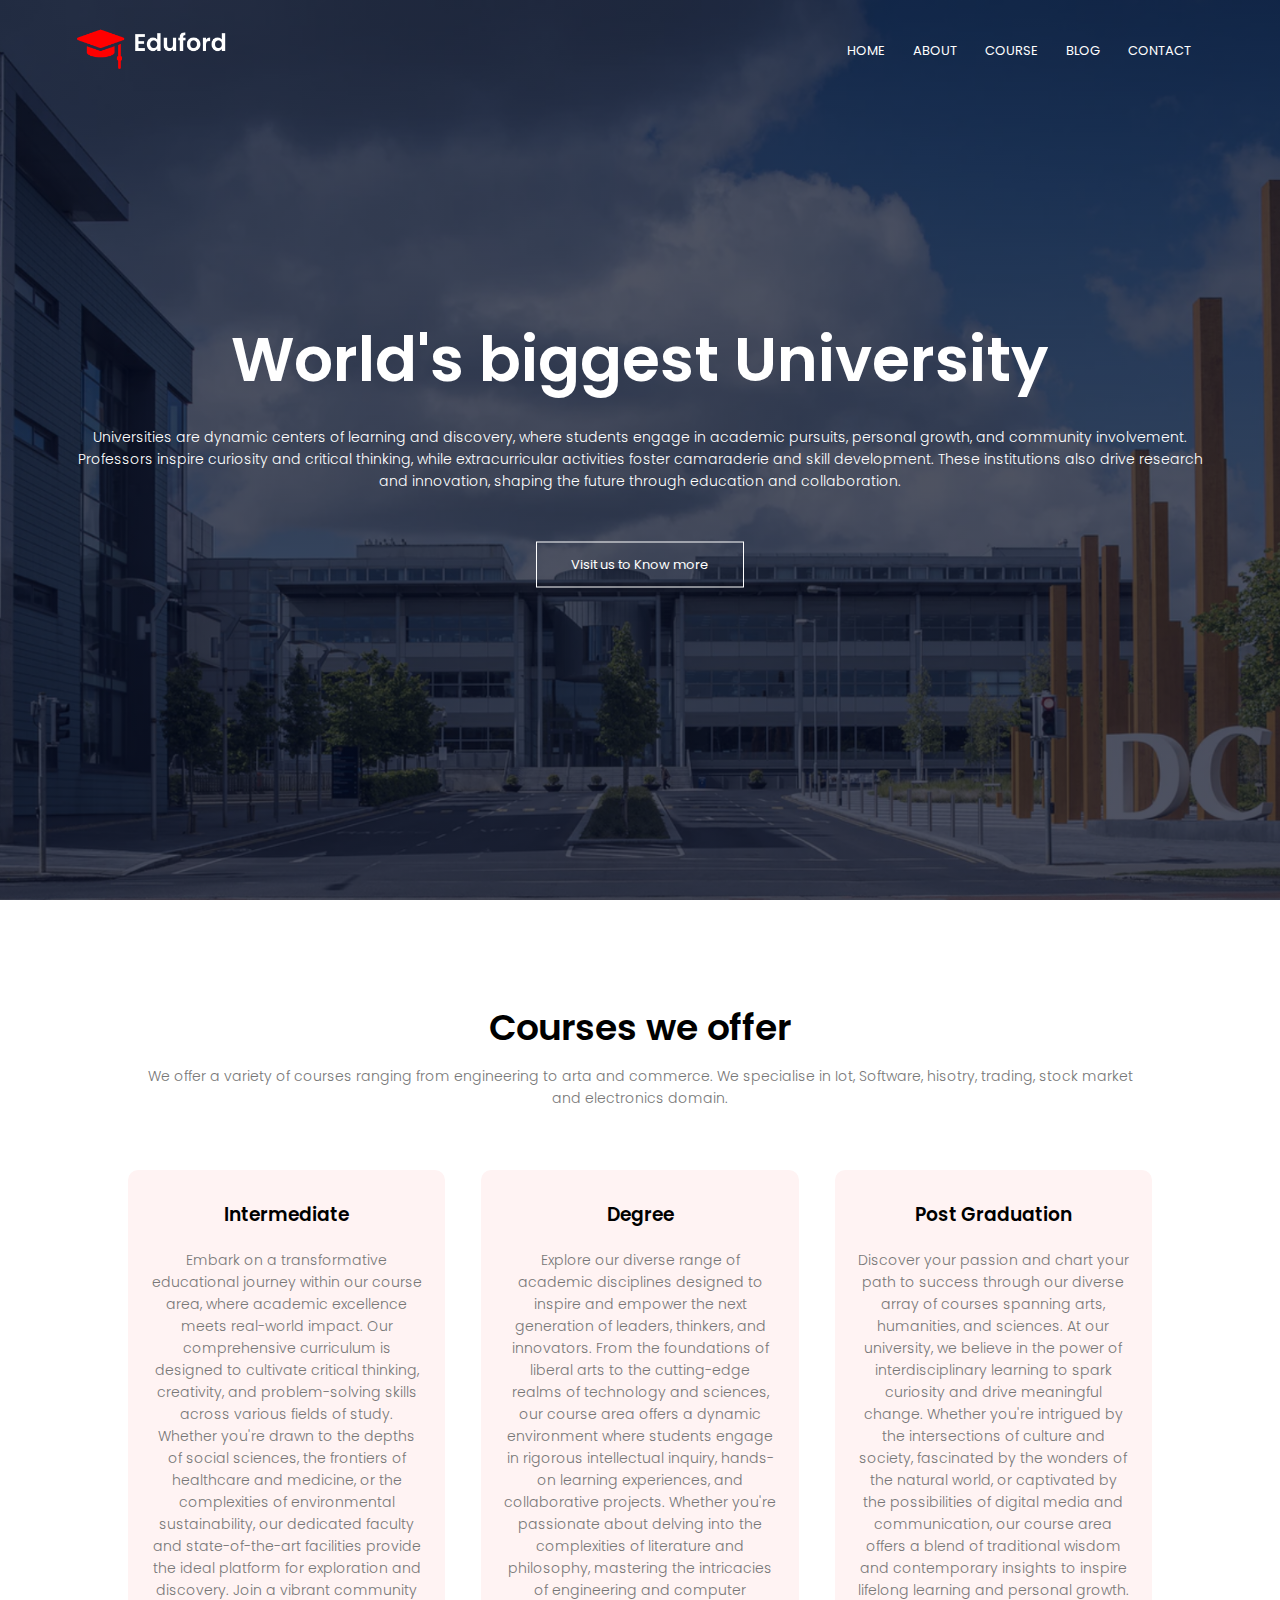
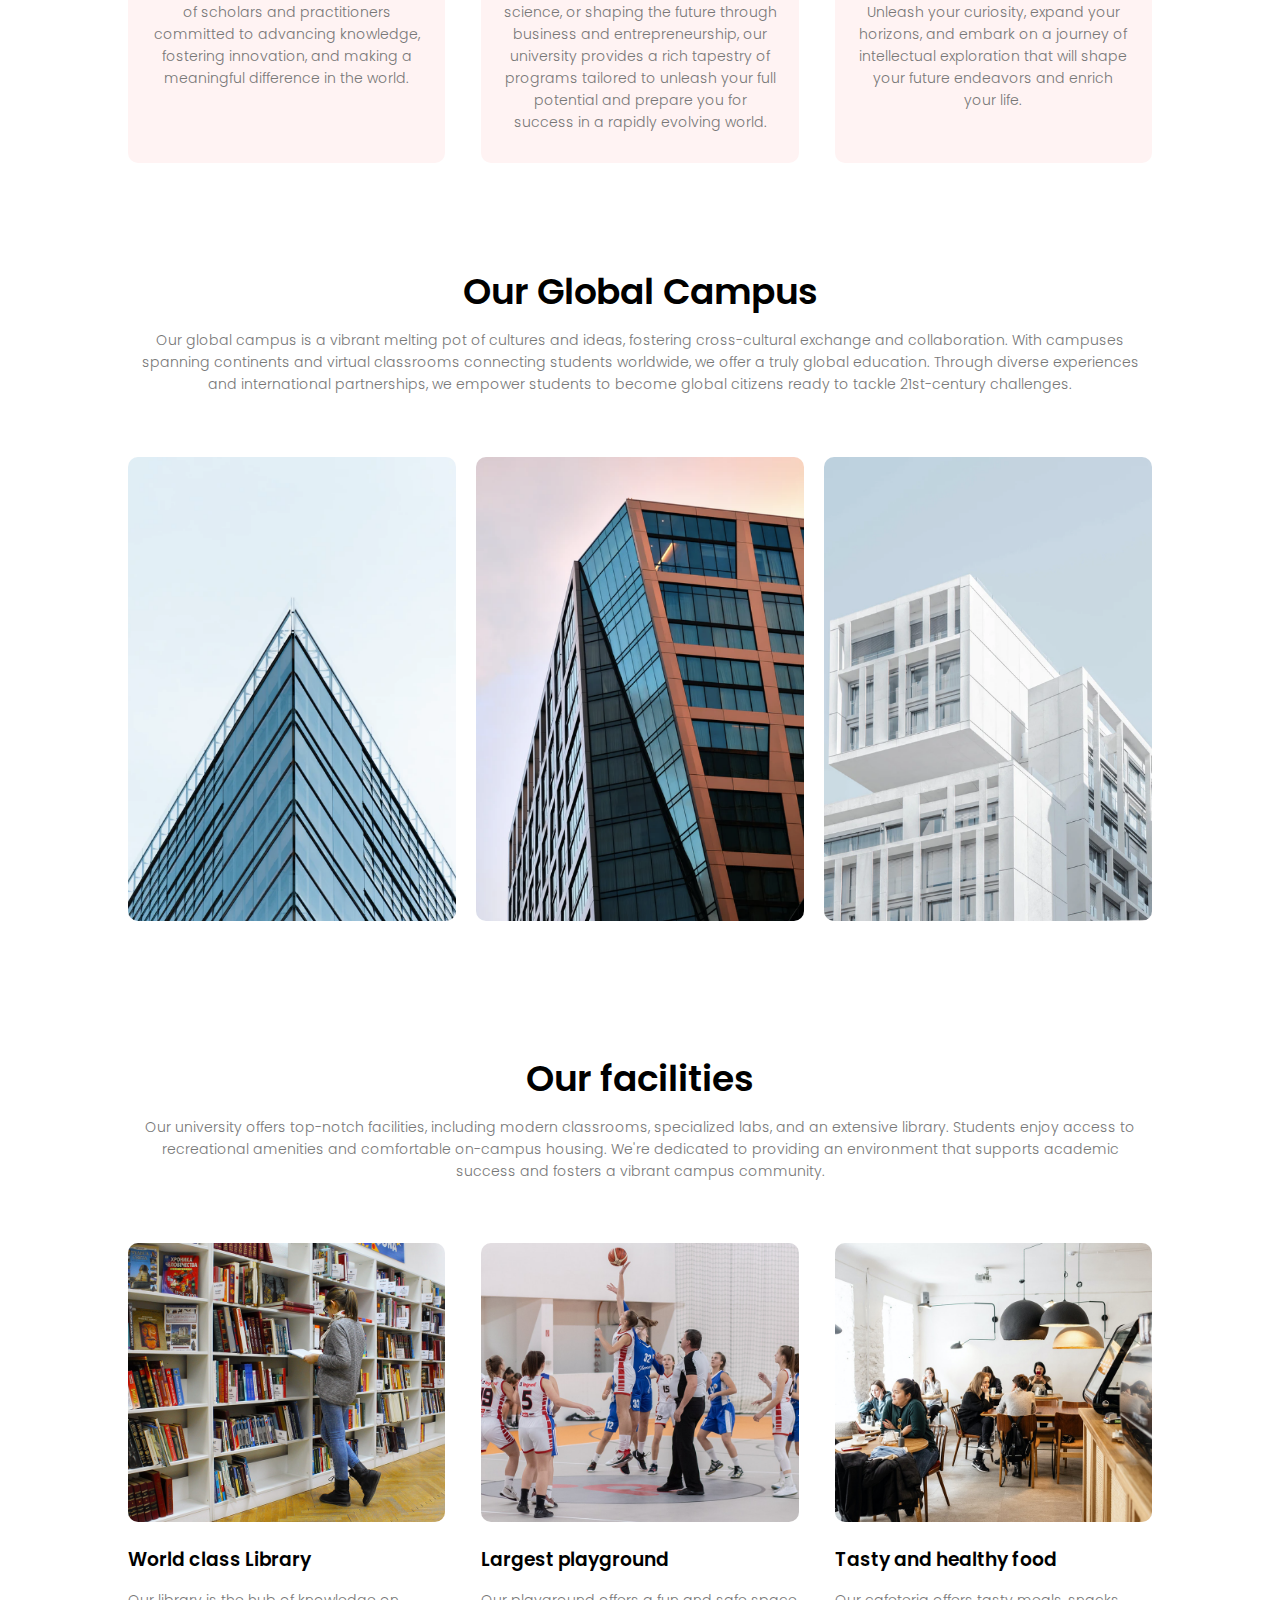
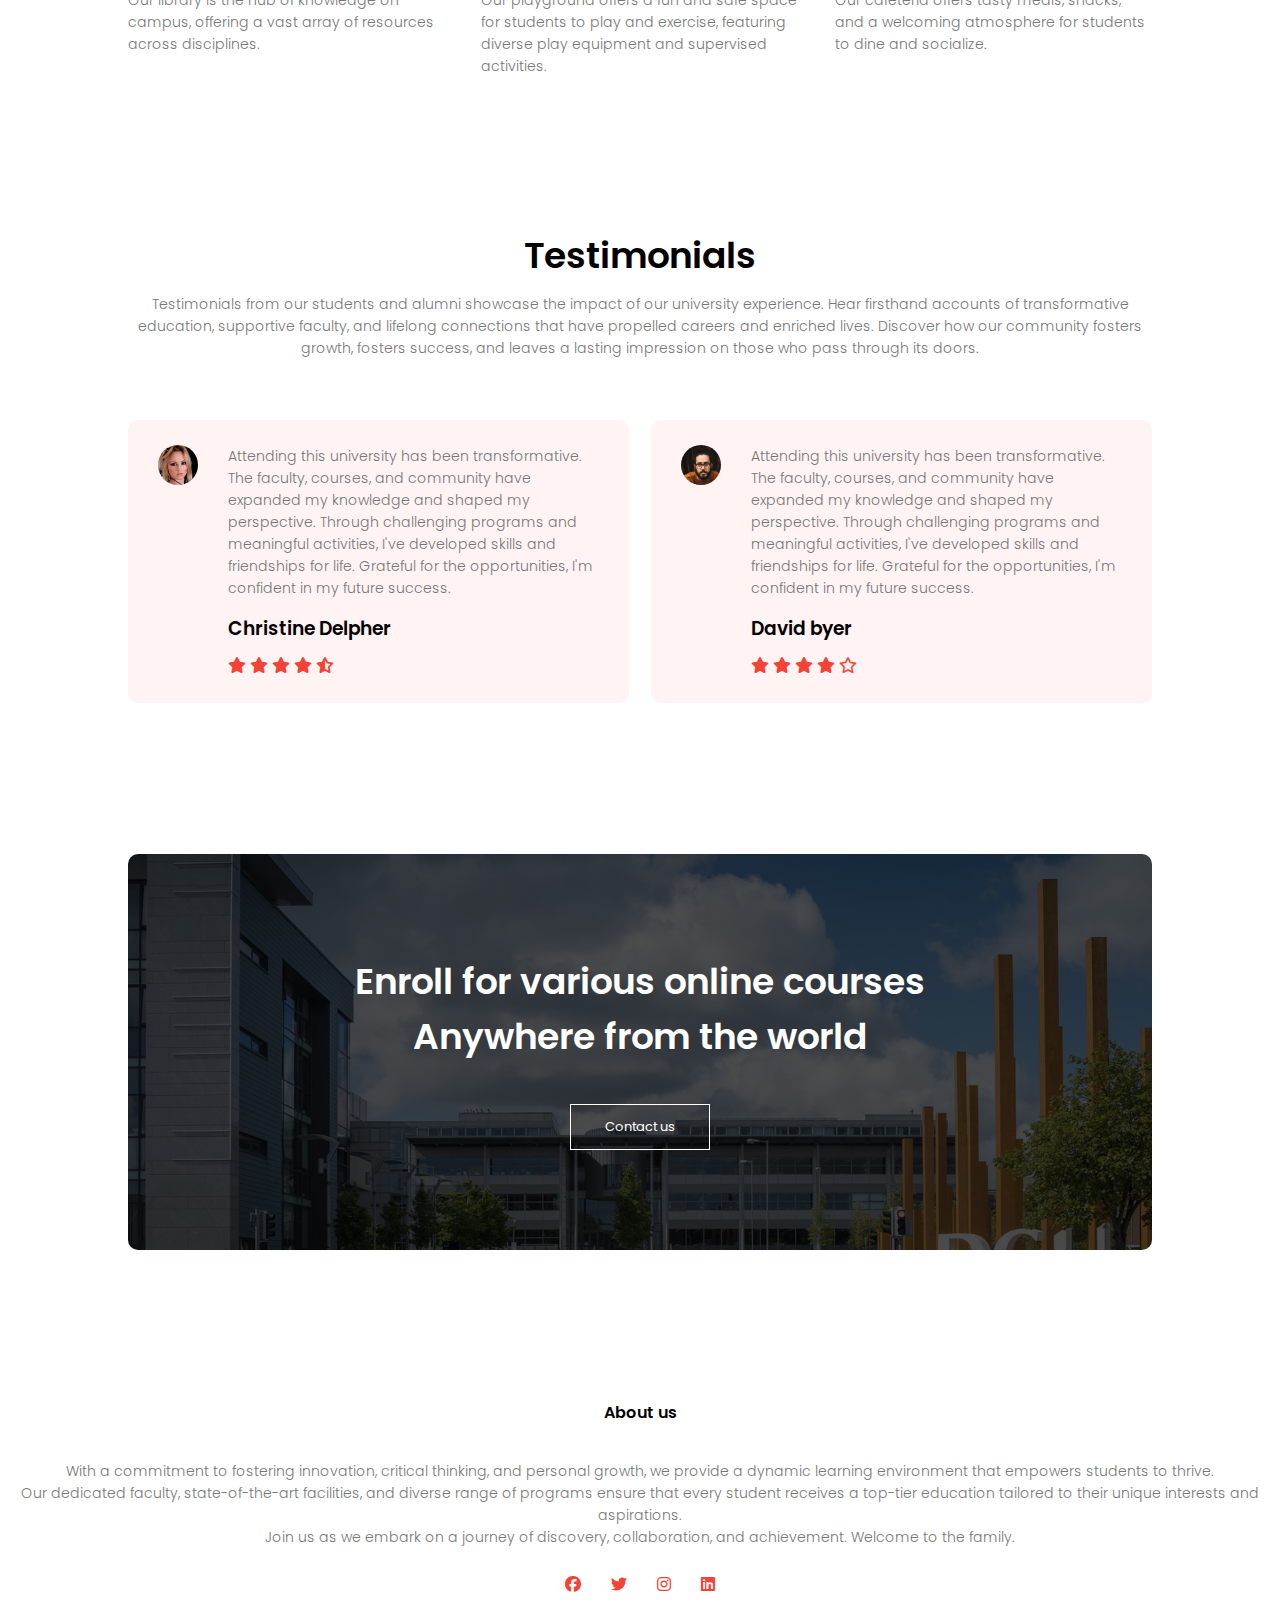
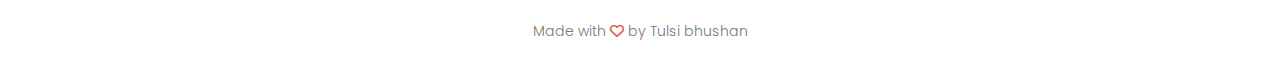
<file: Multi-page website/index.html>
<!DOCTYPE html>
<html lang="en">
<head>
    <meta charset="UTF-8">
    <meta name="viewport" content="width=device-width, initial-scale=1.0">
    <title>University Website Design</title>
    <link rel="stylesheet" href="style.css">
    <!--font-->
    <link rel="preconnect" href="https://fonts.googleapis.com">
<link rel="preconnect" href="https://fonts.gstatic.com" crossorigin>
<link href="https://fonts.googleapis.com/css2?family=Poppins:ital,wght@0,100;0,200;0,300;0,400;0,500;0,600;0,700;0,800;0,900;1,100;1,200;1,300;1,400;1,500;1,600;1,700;1,800;1,900&display=swap" rel="stylesheet">
<!-- fontawesome -->
<link rel="stylesheet" href="https://cdnjs.cloudflare.com/ajax/libs/font-awesome/6.5.2/css/all.min.css">
</head>
<body>
    <section class="header">
        <nav>
            <a href="index.html"><img src="logo.png"></a>
            <div class="nav-links" id="nav-links">
                <i class="fa-solid fa-xmark" onclick="hideMenu()"></i>
                <ul>
                    <li><a href="index.html">HOME</a></li>
                    <li><a href="about_us.html">ABOUT</a></li>
                    <li><a href="course.html">COURSE</a></li>
                    <li><a href="blog.html">BLOG</a></li>
                    <li><a href="Contact_Page.html">CONTACT</a></li>
                </ul>
            </div>
            <i class="fa-solid fa-bars" onclick="showMenu()"></i>
        </nav>
        <div class="text-box">
            <h1>World's biggest University</h1>
            <p>Universities are dynamic centers of learning and discovery, where students engage in academic pursuits, personal growth, and community involvement. Professors inspire curiosity and critical thinking, while extracurricular activities foster camaraderie and skill development. These institutions also drive research and innovation, shaping the future through education and collaboration.</p>
            <a href="" class="hero-btn">Visit us to Know more</a>
        </div>
    </section>
    <!------------------------- Course -------------------------->
    <section class="course">
        <h1>Courses we offer</h1>
        <p>We offer a variety of courses ranging from engineering to arta and commerce. We specialise in Iot, Software, hisotry, trading, stock market and electronics domain.</p>
        <div class="row">
            <div class="course-col">
            <h3>Intermediate</h3>
            <p>Embark on a transformative educational journey within our course area, where academic excellence meets real-world impact. Our comprehensive curriculum is designed to cultivate critical thinking, creativity, and problem-solving skills across various fields of study. Whether you're drawn to the depths of social sciences, the frontiers of healthcare and medicine, or the complexities of environmental sustainability, our dedicated faculty and state-of-the-art facilities provide the ideal platform for exploration and discovery. Join a vibrant community of scholars and practitioners committed to advancing knowledge, fostering innovation, and making a meaningful difference in the world.</p>    
        </div>
        <div class="course-col">
            <h3>Degree</h3>
            <p>Explore our diverse range of academic disciplines designed to inspire and empower the next generation of leaders, thinkers, and innovators. From the foundations of liberal arts to the cutting-edge realms of technology and sciences, our course area offers a dynamic environment where students engage in rigorous intellectual inquiry, hands-on learning experiences, and collaborative projects. Whether you're passionate about delving into the complexities of literature and philosophy, mastering the intricacies of engineering and computer science, or shaping the future through business and entrepreneurship, our university provides a rich tapestry of programs tailored to unleash your full potential and prepare you for success in a rapidly evolving world.</p>
        </div>
        <div class="course-col">
            <h3>Post Graduation</h3>
            <p>Discover your passion and chart your path to success through our diverse array of courses spanning arts, humanities, and sciences. At our university, we believe in the power of interdisciplinary learning to spark curiosity and drive meaningful change. Whether you're intrigued by the intersections of culture and society, fascinated by the wonders of the natural world, or captivated by the possibilities of digital media and communication, our course area offers a blend of traditional wisdom and contemporary insights to inspire lifelong learning and personal growth. Unleash your curiosity, expand your horizons, and embark on a journey of intellectual exploration that will shape your future endeavors and enrich your life.</p></div>
    </div>
    </section>
    <!-------------------------------- Campus------------------------------------>
    <section class="campus">
        <h1>Our Global Campus</h1>
        <p>Our global campus is a vibrant melting pot of cultures and ideas, fostering cross-cultural exchange and collaboration. With campuses spanning continents and virtual classrooms connecting students worldwide, we offer a truly global education. Through diverse experiences and international partnerships, we empower students to become global citizens ready to tackle 21st-century challenges.</p>
    <div class="row">
        <div class="campus-col">
            <img src="london.png" alt="london">
            <div class="layer">
                <h3>LONDON</h3>
            </div>
        </div>
        <div class="campus-col">
            <img src="newyork.png" alt="london">
            <div class="layer">
                <h3>NEWYORK</h3>
            </div>
        </div>
        <div class="campus-col">
            <img src="washington.png" alt="london">
            <div class="layer">
                <h3>WASHINGTON</h3>
            </div>
        </div>
    </div>
    </section>
    <!-------------------------------- facilities ------------------------------------>
    <section class="facilities">
        <h1>Our facilities</h1>
        <p>Our university offers top-notch facilities, including modern classrooms, specialized labs, and an extensive library. Students enjoy access to recreational amenities and comfortable on-campus housing. We're dedicated to providing an environment that supports academic success and fosters a vibrant campus community.</p>
    <div class="row">
        <div class="facilities-col">
            <img src="library.png" alt="">
            <h3>World class Library</h3>
            <p>Our library is the hub of knowledge on campus, offering a vast array of resources across disciplines.</p>
        </div>
        <div class="facilities-col">
            <img src="basketball.png" alt="">
            <h3>Largest playground</h3>
            <p>Our playground offers a fun and safe space for students to play and exercise, featuring diverse play equipment and supervised activities.</p>
        </div>
        <div class="facilities-col">
            <img src="cafeteria.png" alt="">
            <h3>Tasty and healthy food</h3>
            <p>Our cafeteria offers tasty meals, snacks, and a welcoming atmosphere for students to dine and socialize.</p>
        </div>
    </div>
    </section>
    <!-------------------------------- Testimonials ------------------------------------>
    <section class="testimonials">
        <h1>Testimonials</h1>
        <p>
            Testimonials from our students and alumni showcase the impact of our university experience. Hear firsthand accounts of transformative education, supportive faculty, and lifelong connections that have propelled careers and enriched lives. Discover how our community fosters growth, fosters success, and leaves a lasting impression on those who pass through its doors.</p>
            <div class="row">
                <div class="testimonial-col">
                    <img src="user1.jpg" alt="">
                    <div>
                        <p>
                            Attending this university has been transformative. The faculty, courses, and community have expanded my knowledge and shaped my perspective. Through challenging programs and meaningful activities, I've developed skills and friendships for life. Grateful for the opportunities, I'm confident in my future success.
                        </p>
                        <h3>Christine Delpher</h3>
                        <i class="fa-solid fa-star"></i>
                        <i class="fa-solid fa-star"></i>
                        <i class="fa-solid fa-star"></i>
                        <i class="fa-solid fa-star"></i>
                        <i class="fa-solid fa-star-half-stroke"></i>
                    </div>
                </div>
                <div class="testimonial-col">
                    <img src="user2.jpg" alt="">
                    <div>
                        <p>
                            Attending this university has been transformative. The faculty, courses, and community have expanded my knowledge and shaped my perspective. Through challenging programs and meaningful activities, I've developed skills and friendships for life. Grateful for the opportunities, I'm confident in my future success.
                        </p>
                        <h3>David byer</h3>
                        <i class="fa-solid fa-star"></i>
                        <i class="fa-solid fa-star"></i>
                        <i class="fa-solid fa-star"></i>
                        <i class="fa-solid fa-star"></i>
                        <i class="fa-regular fa-star"></i>
                    </div>
                </div>
            </div>
        </section>
        <!-------------------------------- Call to action------------------------------------>
    <section class="cta">
        <h1>Enroll for various online courses<br>Anywhere from the world</h1>
        <a href="" class="hero-btn">Contact us</a>
    </section>

     <!-------------------------------- Footer ------------------------------------>
    <section class="footer">
        <h4>
            About us
        </h4>
        <p>With a commitment to fostering innovation, critical thinking, and personal growth, we provide a dynamic learning environment that empowers students to thrive.<br> Our dedicated faculty, state-of-the-art facilities, and diverse range of programs ensure that every student receives a top-tier education tailored to their unique interests and aspirations.<br> Join us as we embark on a journey of discovery, collaboration, and achievement. Welcome to the family.</p>
   <div class="icons">
    <i class="fa-brands fa-facebook"></i>
    <i class="fa-brands fa-twitter"></i>
    <i class="fa-brands fa-instagram"></i>
    <i class="fa-brands fa-linkedin"></i>
   </div>
   <p>Made with <i class="fa-regular fa-heart"></i> by Tulsi bhushan</p>
    </section>
     <!-------------------------------- ------------------------------------>
    
    <!-------------------------------- Script ------------------------------------>
    <script>
        var navlinks =document.getElementById("nav-links");
        function showMenu(){
            navlinks.style.right='0';
        }
        function hideMenu(){
            navlinks.style.right='-250px';
        }
    </script>
</body>
</html>
</file>
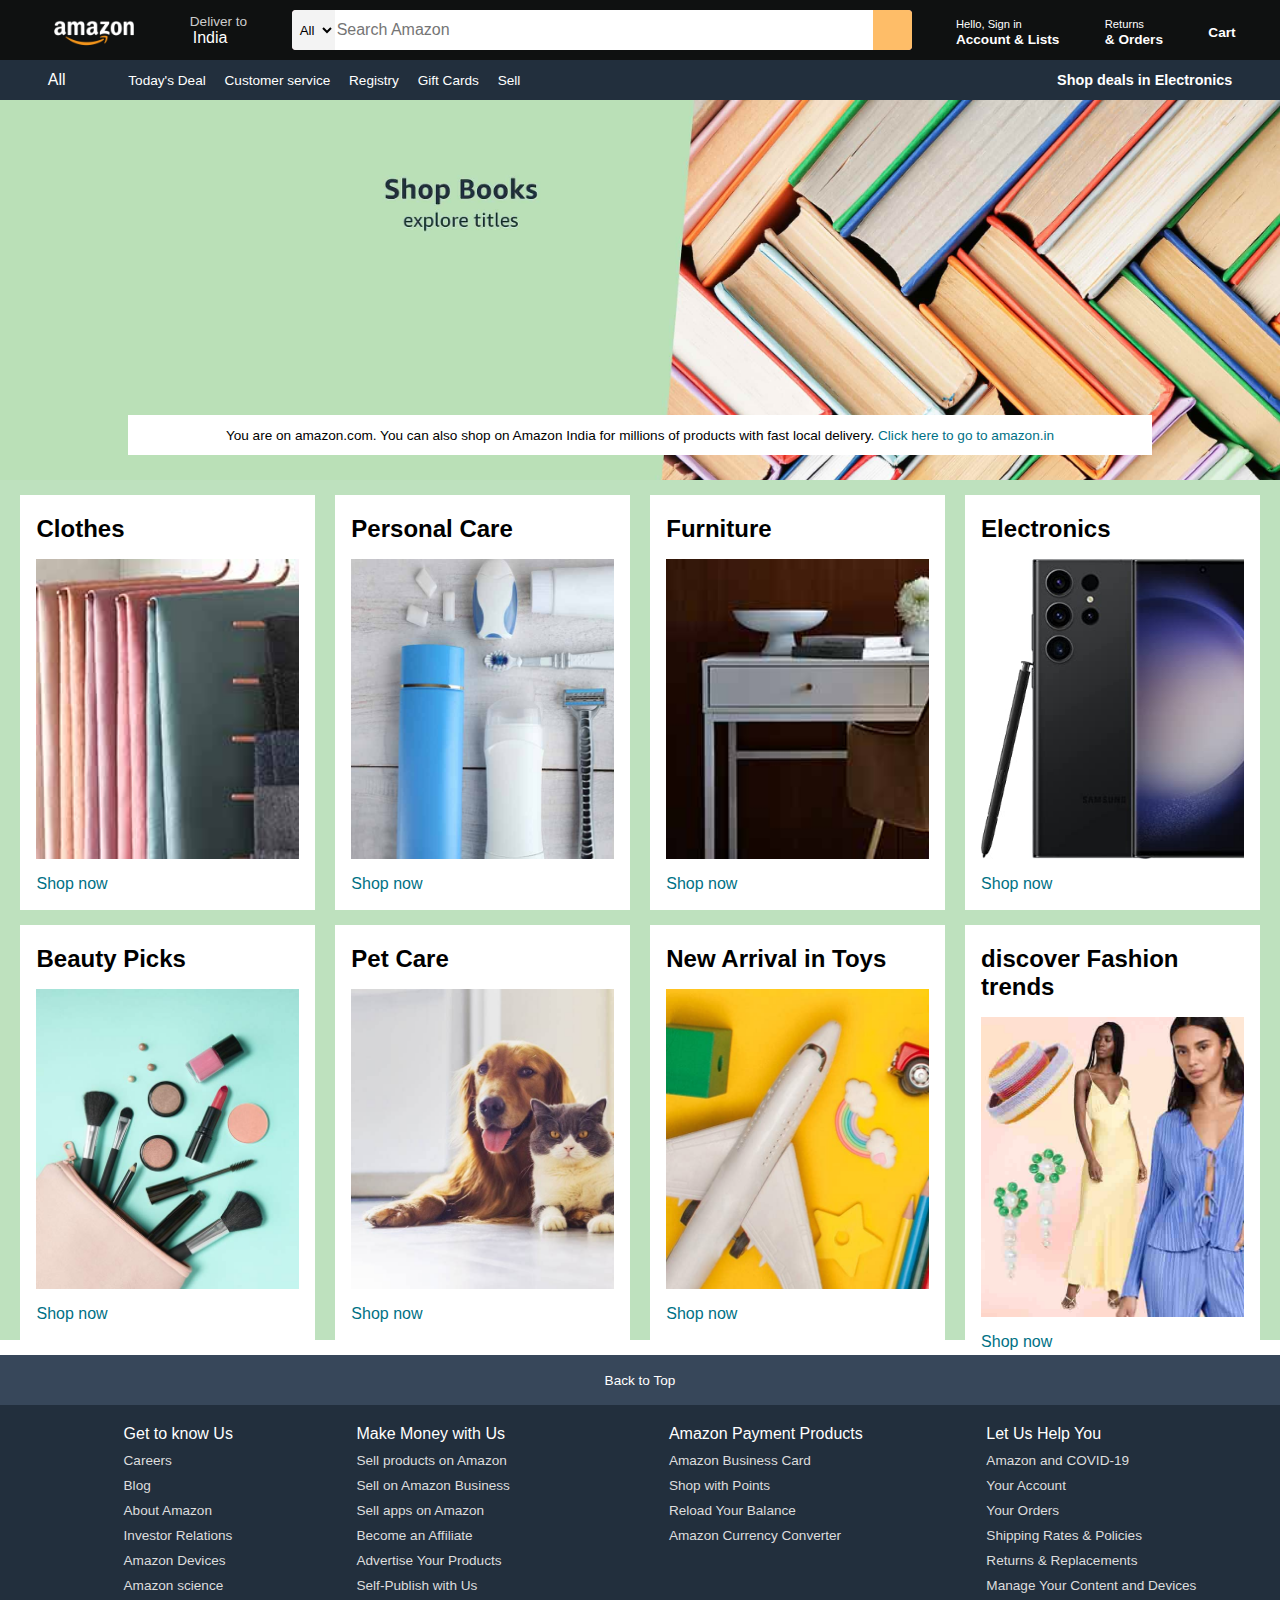
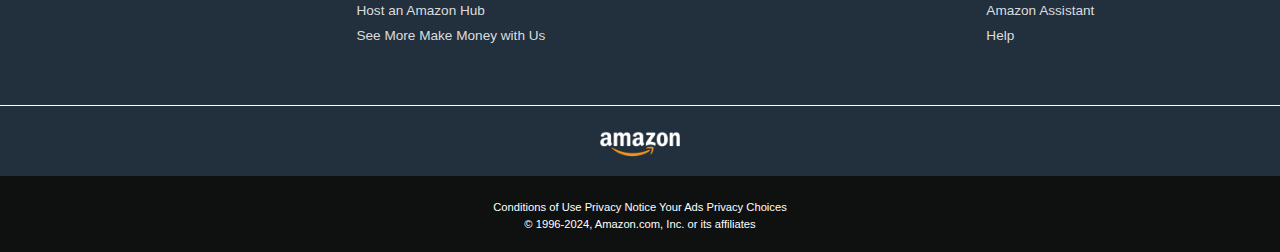
<file: Amazon clone/amazon_clone.html>
<!DOCTYPE html>
<html>
    <head>
        <title>Amazon</title>
        <link rel="stylesheet" href="https://cdnjs.cloudflare.com/ajax/libs/font-awesome/6.5.1/css/all.min.css" integrity="sha512-DTOQO9RWCH3ppGqcWaEA1BIZOC6xxalwEsw9c2QQeAIftl+Vegovlnee1c9QX4TctnWMn13TZye+giMm8e2LwA==" crossorigin="anonymous" referrerpolicy="no-referrer" />
        <link rel="stylesheet" href="style1.css">
    </head>
    <body>
        <header>
        <div class="navbar ">
            <!--Logo-->
            <div class="nav-logo border">
                <div class="logo"></div>
            </div>
            <!--Address Icon start-->
            <div class="nav-address border">
                <p class="Address-first">Deliver to</p>
                <div class="add-icon">
                    <i class="fa-solid fa-location-dot"></i>
                    <p class="Address-second">India</p>
                </div>
            </div>
            <!--for Searchbar-->
            <div class="nav-search">
                <select class="search-select">
                    <option>All</option>
                </select>
                <input placeholder="Search Amazon" class="search-input">
                <div class="search-icon">
                    <i class="fa-solid fa-magnifying-glass"></i>
                </div>
            </div>
            <!--Sign in box-->
            <div class="nav-signin border">
                <p><span>Hello, Sign in</span></p>
                <p class="nav-second">Account & Lists</p>
            </div>
            <div class="nav-return border">
                <p><span>Returns</span></p>
                <p class="nav-second">& Orders</p>
            </div>
            <div class="nav-cart border">
                <i class="fa-solid fa-cart-shopping"></i>
                Cart
            </div>
        </div>

        <!--New secition as panel-->
        <div class="panel">
            <div class="panel-all">
                <i class="fa-solid fa-bars"></i>
                All
            </div>
            <div class="panel-ops">
                <p>Today's Deal</p>
                <p>Customer service</p>
                <p>Registry</p>
                <p>Gift Cards</p>
                <p>Sell</p>
            </div>
            <div class="panel-deals">
                Shop deals in Electronics
            </div>
        </div>
    </header>
    <!--Top image-->
    <div class="hero-section">
        <div class="hero-message">
            <p>You are on amazon.com. You can also shop on Amazon India for millions of products with fast local delivery. <a>Click here to go to amazon.in</a></p></div>
    </div>
    <!--Shop image-->
    <div class="shop-section">
        <div class="box">
            <div class="box-content">
            <h2>Clothes</h2>
            <div class="box-image" style="background-image: url('box1_image.jpg');"></div>
            <p>Shop now</p>
            </div>
        </div>
        <div class="box">
            <div class="box-content">
                <h2>Personal Care</h2>
                <div class="box-image" style="background-image: url('box2_image.jpg');"></div>
                <p>Shop now</p>
            </div>
        </div>
        <div class="box">
            <div class="box-content">
                <h2>Furniture</h2>
                <div class="box-image" style="background-image: url('box3_image.jpg');"></div>
                <p>Shop now</p>
                </div>
        </div>
        <div class="box">
            <div class="box-content">
                <h2>Electronics</h2>
                <div class="box-image" style="background-image: url('box4_image.jpg');"></div>
                <p>Shop now</p>
                </div>
        </div>

        <!--More four boxes-->
        <div class="box">
            <div class="box-content">
            <h2>Beauty Picks</h2>
            <div class="box-image" style="background-image: url('box5_image.jpg');"></div>
            <p>Shop now</p>
            </div>
        </div>
        <div class="box">
            <div class="box-content">
                <h2>Pet Care</h2>
                <div class="box-image" style="background-image: url('box6_image.jpg');"></div>
                <p>Shop now</p>
            </div>
        </div>
        <div class="box">
            <div class="box-content">
                <h2>New Arrival in Toys</h2>
                <div class="box-image" style="background-image: url('box7_image.jpg');"></div>
                <p>Shop now</p>
                </div>
        </div>
        <div class="box">
            <div class="box-content">
                <h2>discover Fashion trends</h2>
                <div class="box-image" style="background-image: url('box8_image.jpg');"></div>
                <p>Shop now</p>
                </div>
        </div>
    </div>
    <!--Footer tag-->
    <footer>
        <div class="footer-panel1">
            Back to Top
        </div>
        <div class="footer-panel2">
            <ul>
                <p>Get to know Us</p>
                <a>Careers</a>
                <a>Blog</a>
                <a>About Amazon</a>
                <a>Investor Relations</a>
                <a>Amazon Devices</a>
                <a>Amazon science</a>
            </ul>

            <ul>
                <p>Make Money with Us</p>
                <a>Sell products on Amazon</a>
                <a>Sell on Amazon Business</a>
                <a>Sell apps on Amazon</a>
                <a>Become an Affiliate</a>
                <a>Advertise Your Products</a>
                <a>Self-Publish with Us</a>
                <a>Host an Amazon Hub</a>
                <a>See More Make Money with Us</a>
            </ul>
            <ul>
                <p>Amazon Payment Products</p>
                    <a>Amazon Business Card</a>
                    <a>Shop with Points</a>
                    <a>Reload Your Balance</a>
                    <a>Amazon Currency Converter</a>
            </ul>
            <ul>
                <p>Let Us Help You</p>
                    <a>Amazon and COVID-19</a>
                    <a>Your Account</a>
                    <a>Your Orders</a>
                    <a>Shipping Rates & Policies</a>
                    <a>Returns & Replacements</a>
                    <a>Manage Your Content and Devices</a>
                    <a>Amazon Assistant</a>
                    <a>Help</a>
            </ul>
        </div>
        <div class="footer-panel3">
            <div class="logo"></div>
        </div>
        <div class="footer-panel4">
            <div class="pages">
                <a>Conditions of Use</a>
                <a>Privacy Notice</a>
                <a>Your Ads Privacy Choices</a>
            </div>
            <div class="copyright">
                © 1996-2024, Amazon.com, Inc. or its affiliates
            </div>
        </div>
    </footer>
    </body>
</html>
</file>
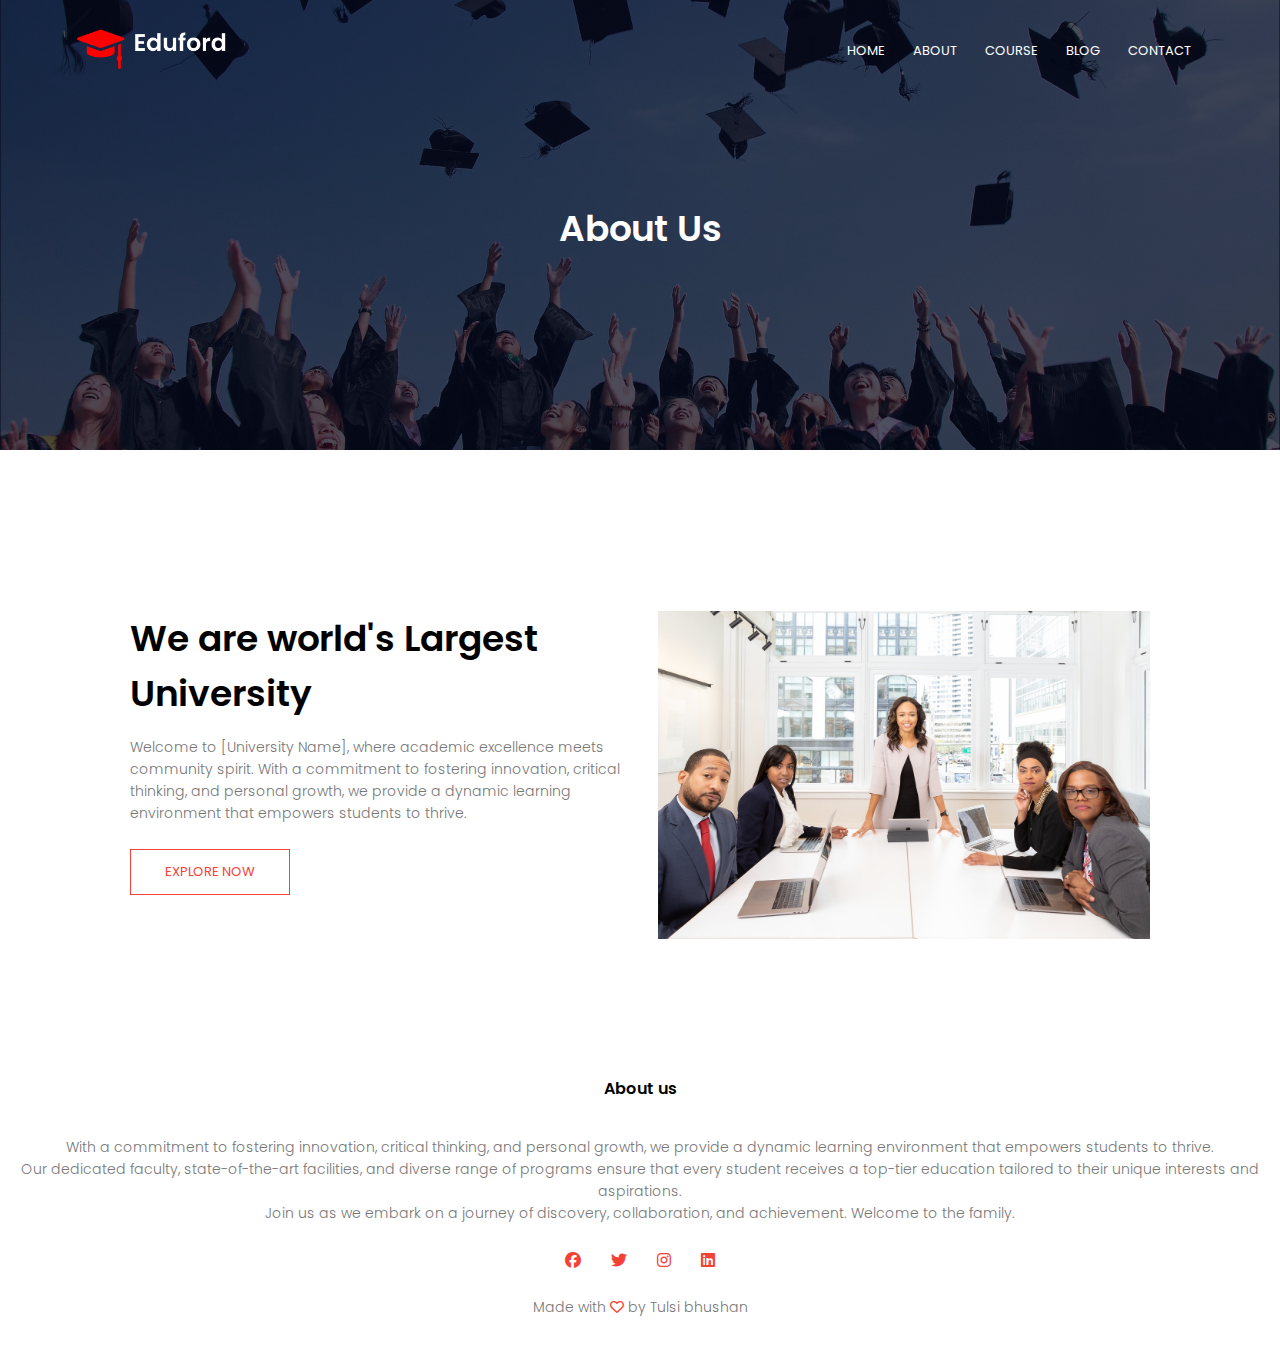
<file: Multi-page website/about_us.html>
<!DOCTYPE html>
<html lang="en">
<head>
    <meta charset="UTF-8">
    <meta name="viewport" content="width=device-width, initial-scale=1.0">
    <title>University Website Design</title>
    <link rel="stylesheet" href="style.css">
    <!--font-->
    <link rel="preconnect" href="https://fonts.googleapis.com">
<link rel="preconnect" href="https://fonts.gstatic.com" crossorigin>
<link href="https://fonts.googleapis.com/css2?family=Poppins:ital,wght@0,100;0,200;0,300;0,400;0,500;0,600;0,700;0,800;0,900;1,100;1,200;1,300;1,400;1,500;1,600;1,700;1,800;1,900&display=swap" rel="stylesheet">
<!-- fontawesome -->
<link rel="stylesheet" href="https://cdnjs.cloudflare.com/ajax/libs/font-awesome/6.5.2/css/all.min.css">
</head>
<body>
    <section class="sub-header">
        <nav>
            <a href="index.html"><img src="logo.png"></a>
            <div class="nav-links" id="nav-links">
                <i class="fa-solid fa-xmark" onclick="hideMenu()"></i>
                <ul>
                    <li><a href="index.html">HOME</a></li>
                    <li><a href="about_us.html">ABOUT</a></li>
                    <li><a href="course.html">COURSE</a></li>
                    <li><a href="blog.html">BLOG</a></li>
                    <li><a href="Contact_Page.html">CONTACT</a></li>
                </ul>
            </div>
            <i class="fa-solid fa-bars" onclick="showMenu()"></i>
        </nav>
        <h1>About Us</h1>
    </section>
    <!------------------------- About us -------------------------->
    <section class="about-us">
        <div class="row">
            <div class="about-col">
                <h1>We are world's Largest University</h1>
                <p>Welcome to [University Name], where academic excellence meets community spirit. With a commitment to fostering innovation, critical thinking, and personal growth, we provide a dynamic learning environment that empowers students to thrive. </p>
            <a href="" class="hero-btn red-btn">EXPLORE NOW</a>
            </div>
            <div class="about-col">
                <img src="about.jpg" alt="">
            </div>
        </div>
    </section>
    <!-------------------------------- Campus------------------------------------>
   
    <!-------------------------------- facilities ------------------------------------>
    
    <!-------------------------------- Testimonials ------------------------------------>
    
        <!-------------------------------- Call to action------------------------------------>

     <!-------------------------------- Footer ------------------------------------>
    <section class="footer">
        <h4>
            About us
        </h4>
        <p>With a commitment to fostering innovation, critical thinking, and personal growth, we provide a dynamic learning environment that empowers students to thrive.<br> Our dedicated faculty, state-of-the-art facilities, and diverse range of programs ensure that every student receives a top-tier education tailored to their unique interests and aspirations.<br> Join us as we embark on a journey of discovery, collaboration, and achievement. Welcome to the family.</p>
   <div class="icons">
    <i class="fa-brands fa-facebook"></i>
    <i class="fa-brands fa-twitter"></i>
    <i class="fa-brands fa-instagram"></i>
    <i class="fa-brands fa-linkedin"></i>
   </div>
   <p>Made with <i class="fa-regular fa-heart"></i> by Tulsi bhushan</p>
    </section>
     <!-------------------------------- ------------------------------------>
    
    <!-------------------------------- Script ------------------------------------>
    <script>
        var navlinks =document.getElementById("nav-links");
        function showMenu(){
            navlinks.style.right='0';
        }
        function hideMenu(){
            navlinks.style.right='-250px';
        }
    </script>
</body>
</html>
</file>
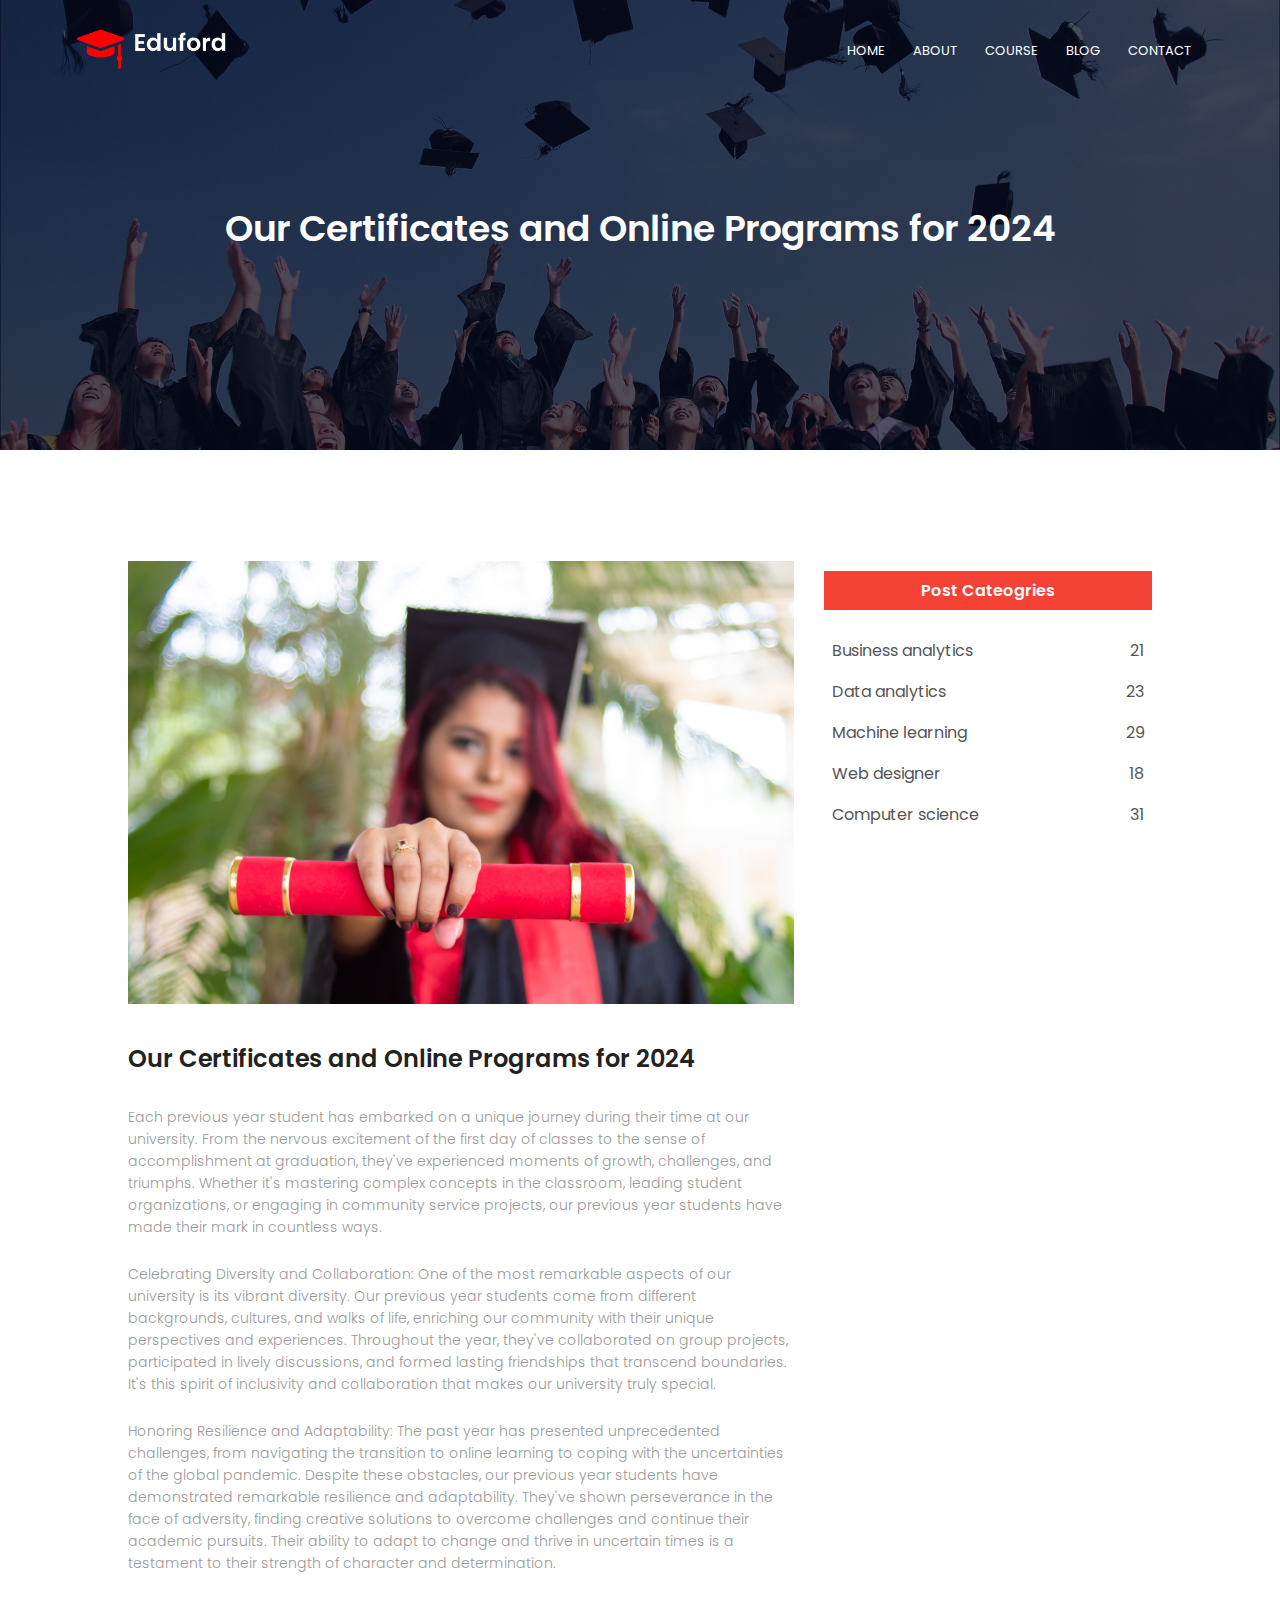
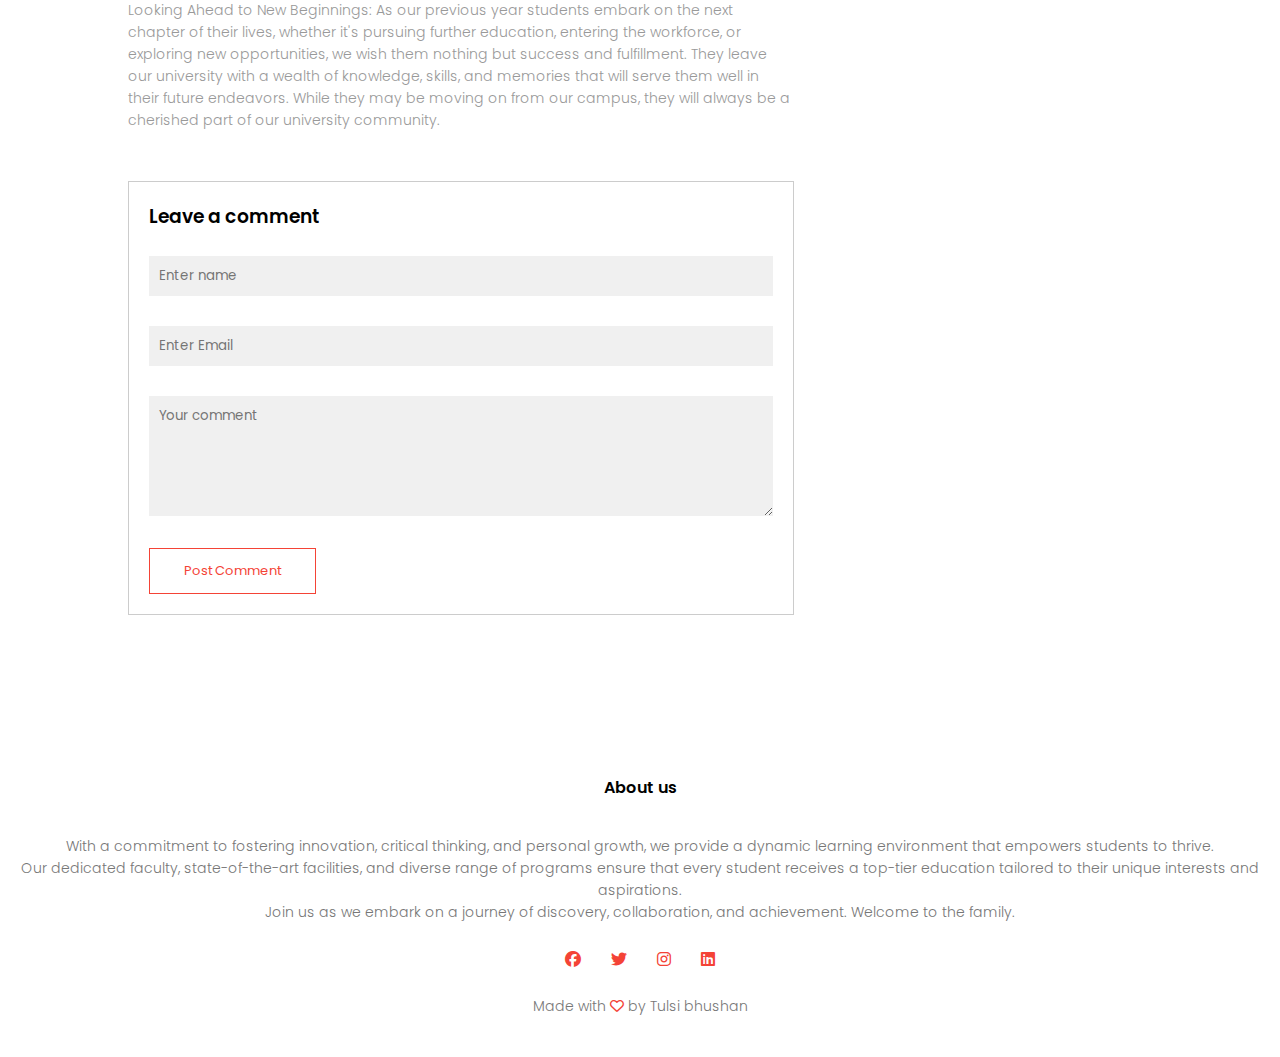
<file: Multi-page website/blog.html>
<!DOCTYPE html>
<html lang="en">
<head>
    <meta charset="UTF-8">
    <meta name="viewport" content="width=device-width, initial-scale=1.0">
    <title>University Website Design</title>
    <link rel="stylesheet" href="style.css">
    <!--font-->
    <link rel="preconnect" href="https://fonts.googleapis.com">
<link rel="preconnect" href="https://fonts.gstatic.com" crossorigin>
<link href="https://fonts.googleapis.com/css2?family=Poppins:ital,wght@0,100;0,200;0,300;0,400;0,500;0,600;0,700;0,800;0,900;1,100;1,200;1,300;1,400;1,500;1,600;1,700;1,800;1,900&display=swap" rel="stylesheet">
<!-- fontawesome -->
<link rel="stylesheet" href="https://cdnjs.cloudflare.com/ajax/libs/font-awesome/6.5.2/css/all.min.css">
</head>
<body>
    <section class="sub-header">
        <nav>
            <a href="index.html"><img src="logo.png"></a>
            <div class="nav-links" id="nav-links">
                <i class="fa-solid fa-xmark" onclick="hideMenu()"></i>
                <ul>
                    <li><a href="index.html">HOME</a></li>
                    <li><a href="about_us.html">ABOUT</a></li>
                    <li><a href="course.html">COURSE</a></li>
                    <li><a href="blog.html">BLOG</a></li>
                    <li><a href="Contact_Page.html">CONTACT</a></li>
                </ul>
            </div>
            <i class="fa-solid fa-bars" onclick="showMenu()"></i>
        </nav>
        <h1>Our Certificates and Online Programs for 2024</h1>
    </section>
   
    <!-------------------------------- blog page content ------------------------------------>
    <section class="blog-content">
        <div class="row">
            <div class="blog-left">
                <img src="certificate.jpg" alt="">
                <h2>Our Certificates and Online Programs for 2024</h2>
                <p>Each previous year student has embarked on a unique journey during their time at our university. From the nervous excitement of the first day of classes to the sense of accomplishment at graduation, they've experienced moments of growth, challenges, and triumphs. Whether it's mastering complex concepts in the classroom, leading student organizations, or engaging in community service projects, our previous year students have made their mark in countless ways.</p>
            <br>
            <p>Celebrating Diversity and Collaboration:
                One of the most remarkable aspects of our university is its vibrant diversity. Our previous year students come from different backgrounds, cultures, and walks of life, enriching our community with their unique perspectives and experiences. Throughout the year, they've collaborated on group projects, participated in lively discussions, and formed lasting friendships that transcend boundaries. It's this spirit of inclusivity and collaboration that makes our university truly special.</p>
                <br><p>Honoring Resilience and Adaptability:
                    The past year has presented unprecedented challenges, from navigating the transition to online learning to coping with the uncertainties of the global pandemic. Despite these obstacles, our previous year students have demonstrated remarkable resilience and adaptability. They've shown perseverance in the face of adversity, finding creative solutions to overcome challenges and continue their academic pursuits. Their ability to adapt to change and thrive in uncertain times is a testament to their strength of character and determination.</p>
                    <br>
                    <p>Looking Ahead to New Beginnings:
                        As our previous year students embark on the next chapter of their lives, whether it's pursuing further education, entering the workforce, or exploring new opportunities, we wish them nothing but success and fulfillment. They leave our university with a wealth of knowledge, skills, and memories that will serve them well in their future endeavors. While they may be moving on from our campus, they will always be a cherished part of our university community.</p>
                    <div class="comment-box">
                        <h3>Leave a comment</h3>
                        <form class="comment-form">
                            <input type="text" placeholder="Enter name">
                            <input type="email" placeholder="Enter Email">
                            <textarea rows="5" placeholder="Your comment"></textarea>
                            <button type="submit" class="hero-btn red-btn">Post Comment</button>
                        </form>
                    </div>
            </div>
            <div class="blog-right">
                <h3>Post Cateogries</h3>
                <div>
                    <span>Business analytics</span>
                    <span>21</span></div>
                <div><span>Data analytics</span>
                    <span>23</span></div>
                <div><span>Machine learning</span>
                    <span>29</span></div>
                <div><span>Web designer</span>
                    <span>18</span></div>
                <div><span>Computer science</span>
                    <span>31</span></div>

                    
            </div>
        </div>
    </section>
        <!-------------------------------- Call to action------------------------------------>

     <!-------------------------------- Footer ------------------------------------>
    <section class="footer">
        <h4>
            About us
        </h4>
        <p>With a commitment to fostering innovation, critical thinking, and personal growth, we provide a dynamic learning environment that empowers students to thrive.<br> Our dedicated faculty, state-of-the-art facilities, and diverse range of programs ensure that every student receives a top-tier education tailored to their unique interests and aspirations.<br> Join us as we embark on a journey of discovery, collaboration, and achievement. Welcome to the family.</p>
   <div class="icons">
    <i class="fa-brands fa-facebook"></i>
    <i class="fa-brands fa-twitter"></i>
    <i class="fa-brands fa-instagram"></i>
    <i class="fa-brands fa-linkedin"></i>
   </div>
   <p>Made with <i class="fa-regular fa-heart"></i> by Tulsi bhushan</p>
    </section>
     <!-------------------------------- ------------------------------------>
    
    <!-------------------------------- Script ------------------------------------>
    <script>
        var navlinks =document.getElementById("nav-links");
        function showMenu(){
            navlinks.style.right='0';
        }
        function hideMenu(){
            navlinks.style.right='-250px';
        }
    </script>
</body>
</html>
</file>
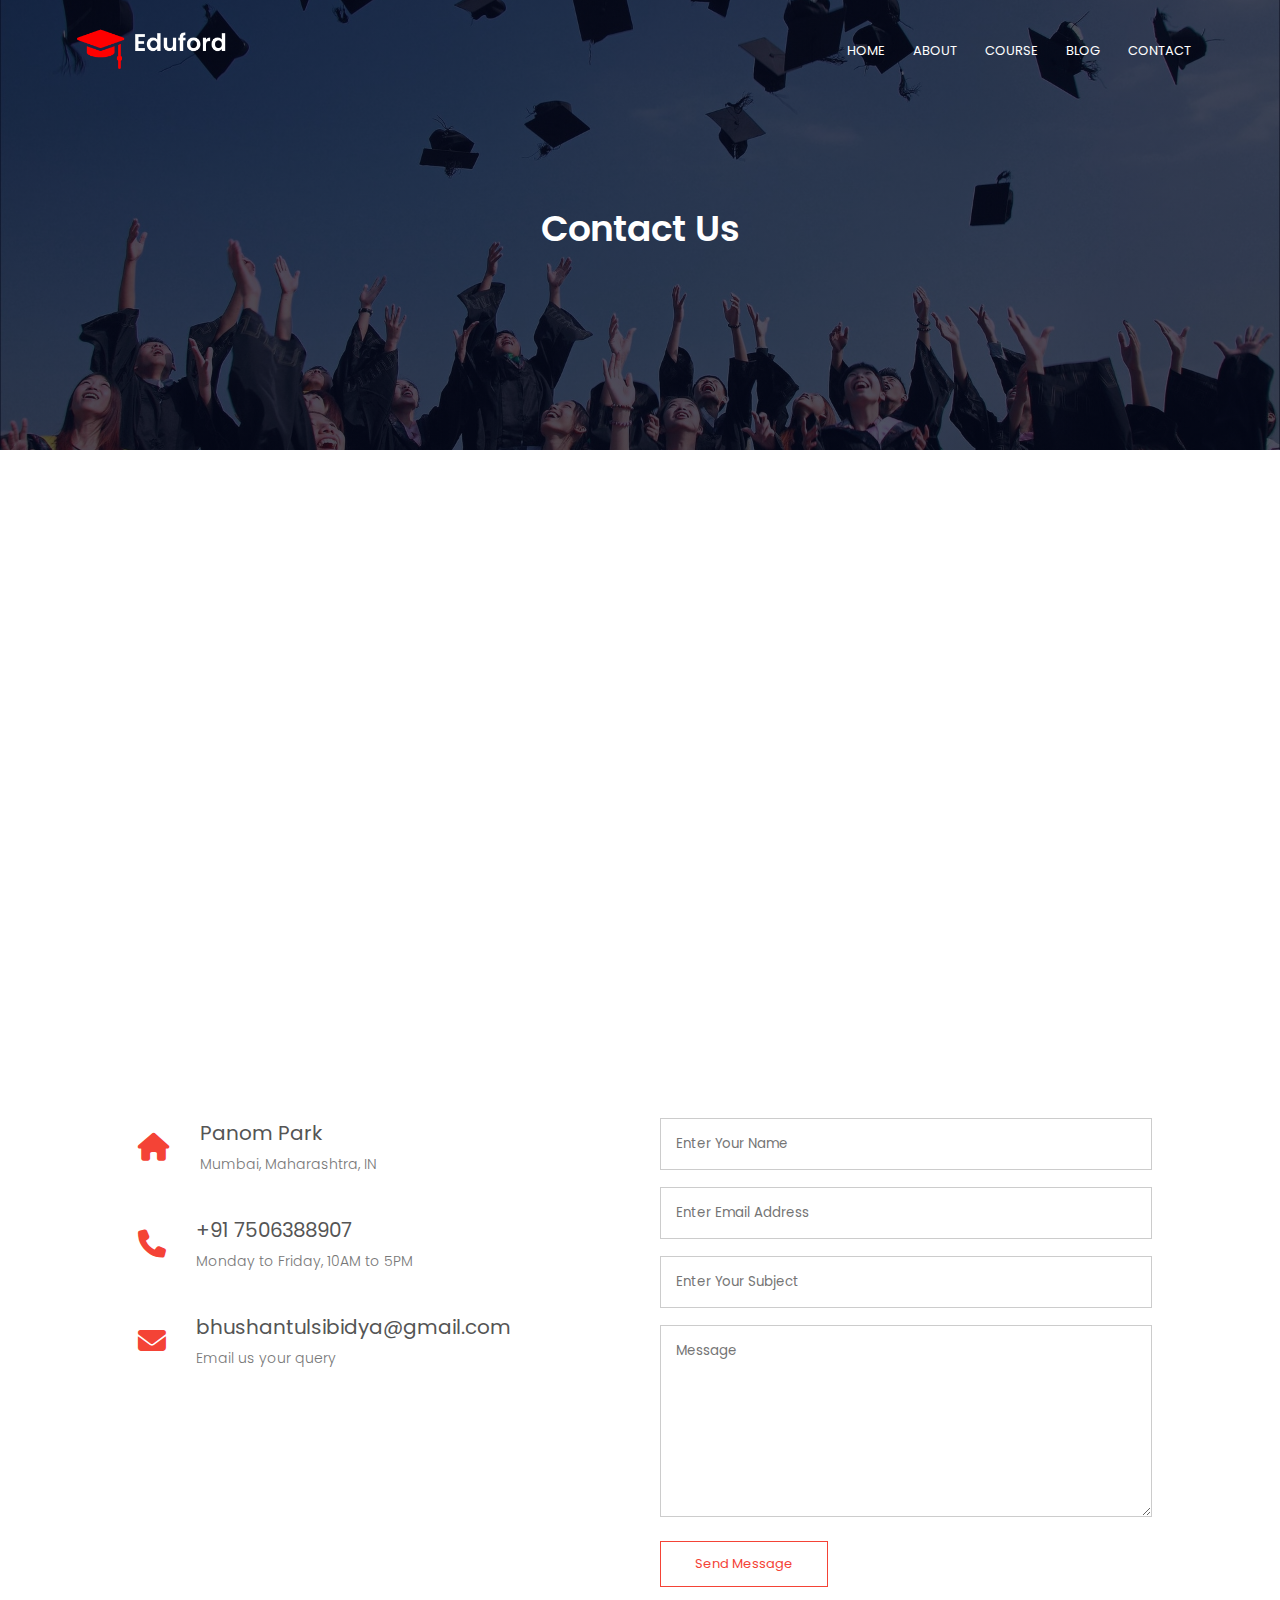
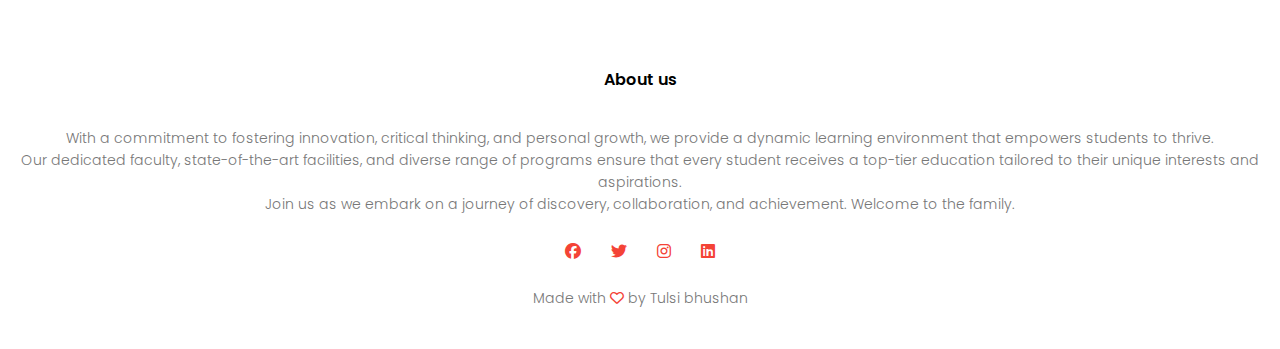
<file: Multi-page website/Contact_Page.html>
<!DOCTYPE html>
<html lang="en">
<head>
    <meta charset="UTF-8">
    <meta name="viewport" content="width=device-width, initial-scale=1.0">
    <title>University Website Design</title>
    <link rel="stylesheet" href="style.css">
    <!--font-->
    <link rel="preconnect" href="https://fonts.googleapis.com">
<link rel="preconnect" href="https://fonts.gstatic.com" crossorigin>
<link href="https://fonts.googleapis.com/css2?family=Poppins:ital,wght@0,100;0,200;0,300;0,400;0,500;0,600;0,700;0,800;0,900;1,100;1,200;1,300;1,400;1,500;1,600;1,700;1,800;1,900&display=swap" rel="stylesheet">
<!-- fontawesome -->
<link rel="stylesheet" href="https://cdnjs.cloudflare.com/ajax/libs/font-awesome/6.5.2/css/all.min.css">
</head>
<body>
    <section class="sub-header">
        <nav>
            <a href="index.html"><img src="logo.png"></a>
            <div class="nav-links" id="nav-links">
                <i class="fa-solid fa-xmark" onclick="hideMenu()"></i>
                <ul>
                    <li><a href="index.html">HOME</a></li>
                    <li><a href="about_us.html">ABOUT</a></li>
                    <li><a href="course.html">COURSE</a></li>
                    <li><a href="blog.html">BLOG</a></li>
                    <li><a href="Contact_Page.html">CONTACT</a></li>
                </ul>
            </div>
            <i class="fa-solid fa-bars" onclick="showMenu()"></i>
        </nav>
        <h1>Contact Us</h1>
    </section>
    <!-------------------------------- Contact us------------------------------------>
    <section class="location">
        <iframe src="https://www.google.com/maps/embed?pb=!1m18!1m12!1m3!1d17363.31411040805!2d72.84351647763734!3d19.115635790953732!2m3!1f0!2f0!3f0!3m2!1i1024!2i768!4f13.1!3m3!1m2!1s0x3be7c9ccadd44c3d%3A0x55c11d610f79783d!2sPanom%20Developers!5e0!3m2!1sen!2sin!4v1714898093479!5m2!1sen!2sin" width="600" height="450" style="border:0;" allowfullscreen="" loading="lazy" referrerpolicy="no-referrer-when-downgrade"></iframe>
    </section>

    <section class="contact-us">
        <div class="row">
            <div class="contact-col">
                <div>
                    <i class="fa-solid fa-house"></i>
                    <span>
                        <h5>Panom Park</h5>
                        <p>Mumbai, Maharashtra, IN</p>
                    </span>
                </div>

                <div>
                    <i class="fa-solid fa-phone"></i>
                    <span>
                        <h5>+91 7506388907</h5>
                        <p>Monday to Friday, 10AM to 5PM</p>
                    </span>
                </div>

                <div>
                    <i class="fa-solid fa-envelope"></i>
                    <span>
                        <h5>bhushantulsibidya@gmail.com</h5>
                        <p>Email us your query</p>
                    </span>
                </div>
            </div>
            <div class="contact-col">
                <form action="form_handler.php" method="post">
                    <input type="text" name="name" placeholder="Enter Your Name" required>
                    <input type="email" name="email" placeholder="Enter Email Address" required>
                    <input type="text" name="subject" placeholder="Enter Your Subject" required>
                    <textarea rows="8" name="message" placeholder="Message" required></textarea>
                    <button type="submit" class="hero-btn red-btn">Send Message</button>
                </form>
            </div>
        </div>
    </section>
    <!-------------------------------- Footer ------------------------------------>
    <section class="footer">
        <h4>
            About us
        </h4>
        <p>With a commitment to fostering innovation, critical thinking, and personal growth, we provide a dynamic learning environment that empowers students to thrive.<br> Our dedicated faculty, state-of-the-art facilities, and diverse range of programs ensure that every student receives a top-tier education tailored to their unique interests and aspirations.<br> Join us as we embark on a journey of discovery, collaboration, and achievement. Welcome to the family.</p>
   <div class="icons">
    <i class="fa-brands fa-facebook"></i>
    <i class="fa-brands fa-twitter"></i>
    <i class="fa-brands fa-instagram"></i>
    <i class="fa-brands fa-linkedin"></i>
   </div>
   <p>Made with <i class="fa-regular fa-heart"></i> by Tulsi bhushan</p>
    </section>
     <!-------------------------------- ------------------------------------>
    
    <!-------------------------------- Script ------------------------------------>
    <script>
        var navlinks =document.getElementById("nav-links");
        function showMenu(){
            navlinks.style.right='0';
        }
        function hideMenu(){
            navlinks.style.right='-250px';
        }
    </script>
</body>
</html>
</file>
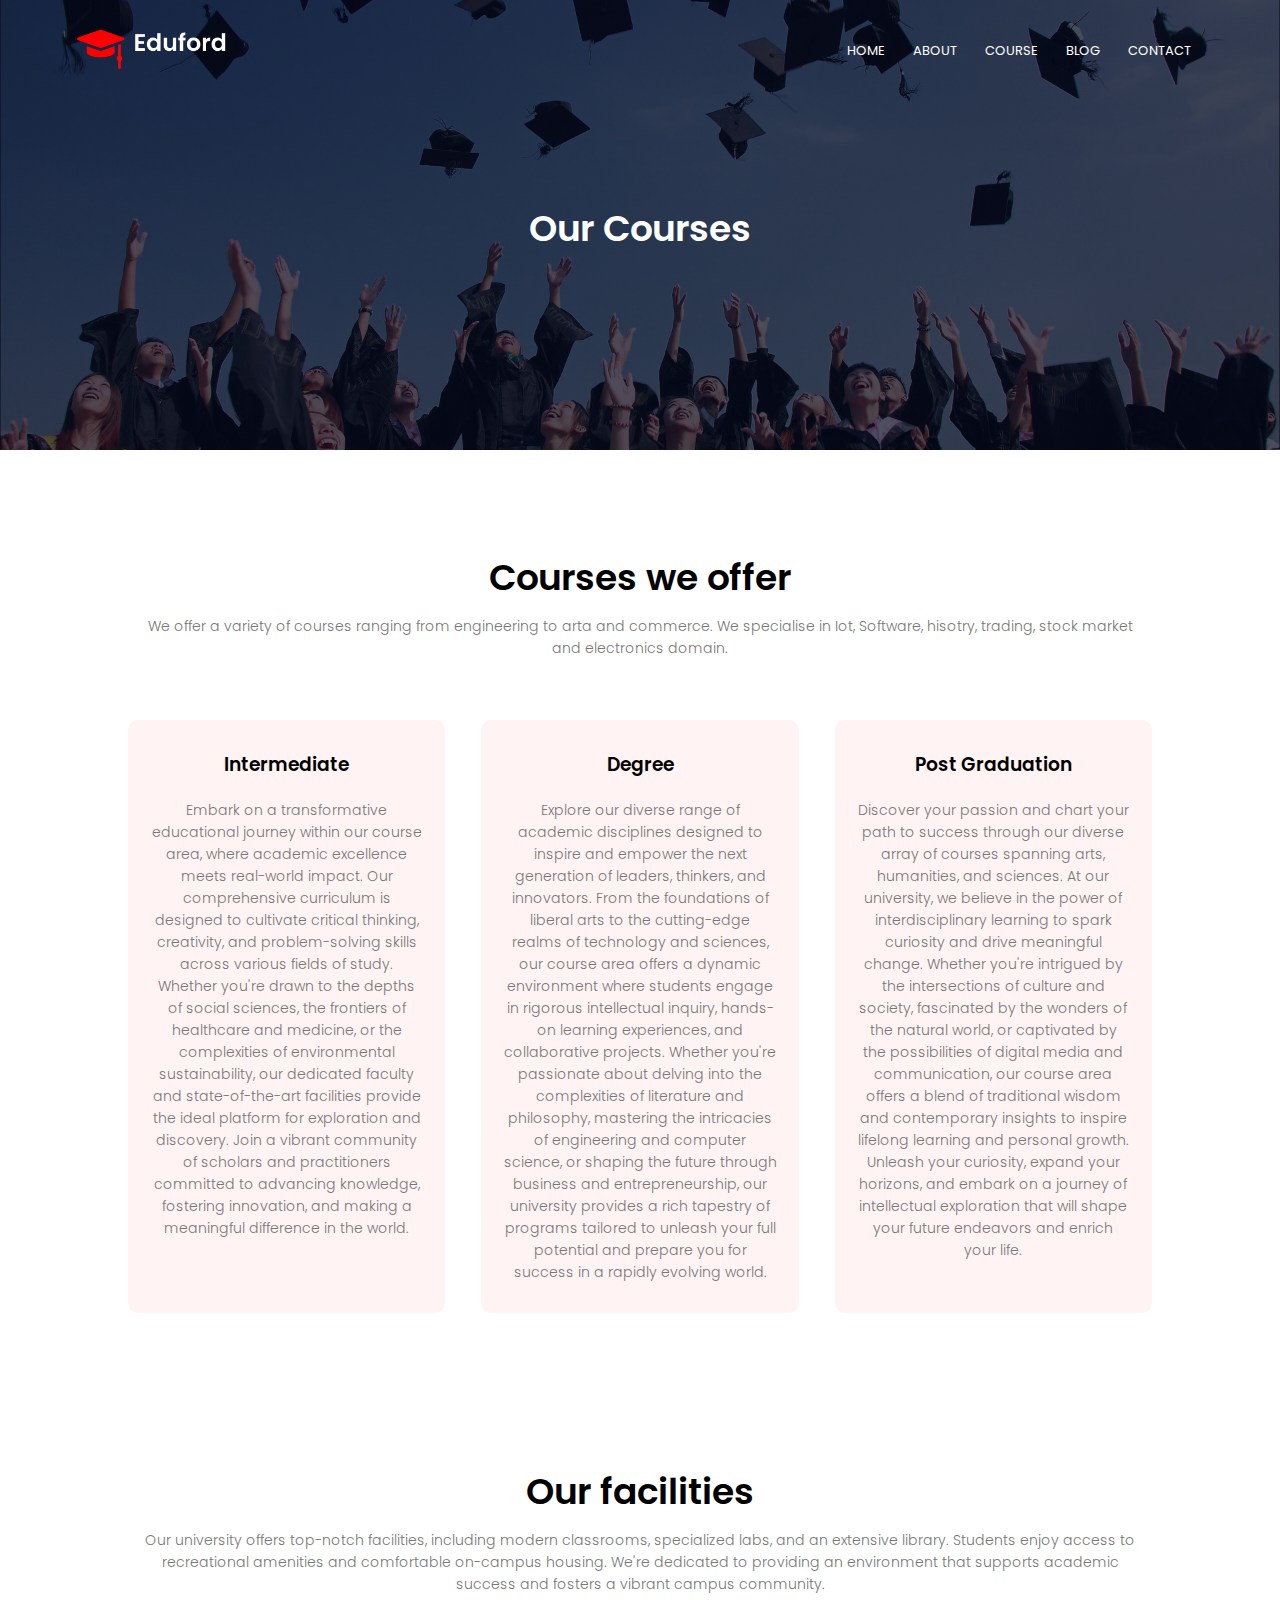
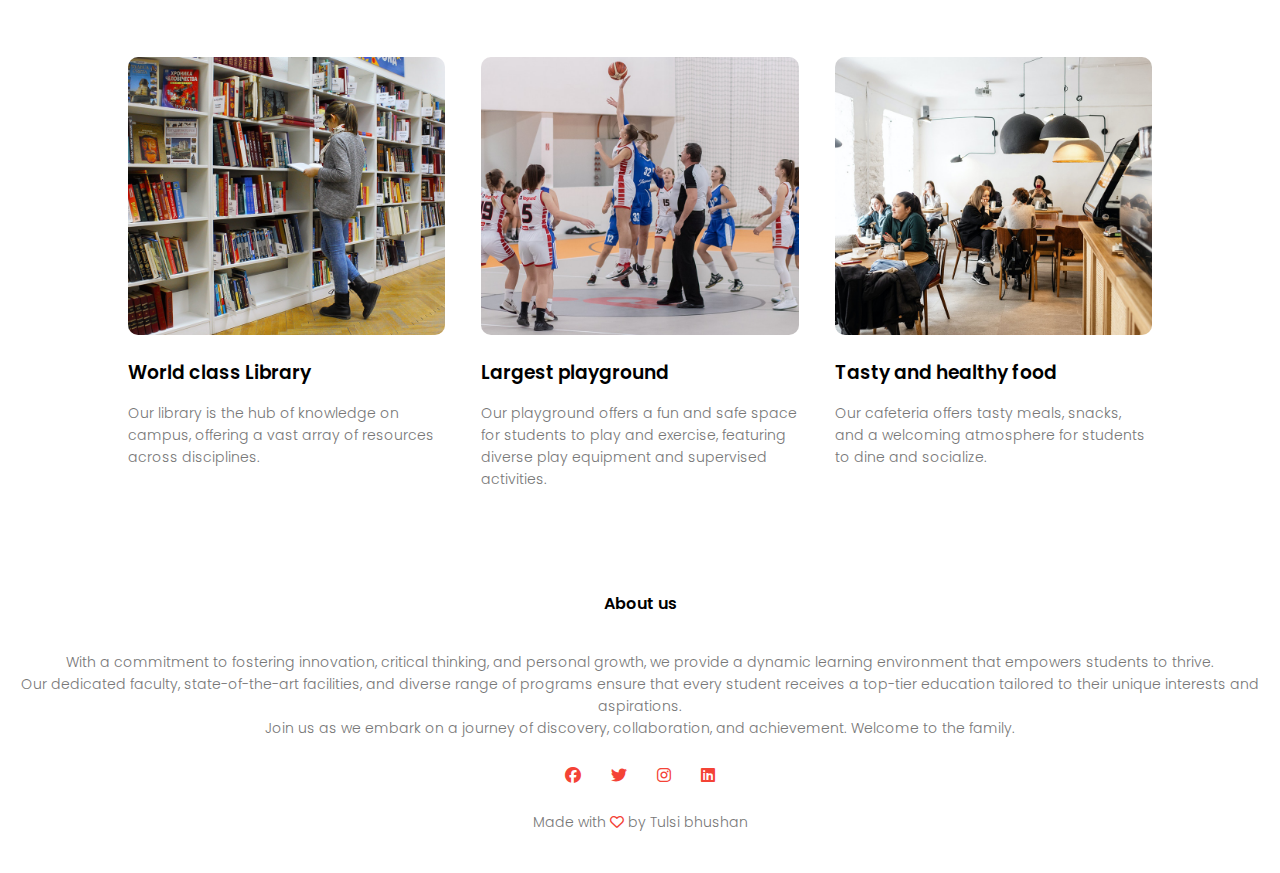
<file: Multi-page website/course.html>
<!DOCTYPE html>
<html lang="en">
<head>
    <meta charset="UTF-8">
    <meta name="viewport" content="width=device-width, initial-scale=1.0">
    <title>University Website Design</title>
    <link rel="stylesheet" href="style.css">
    <!--font-->
    <link rel="preconnect" href="https://fonts.googleapis.com">
<link rel="preconnect" href="https://fonts.gstatic.com" crossorigin>
<link href="https://fonts.googleapis.com/css2?family=Poppins:ital,wght@0,100;0,200;0,300;0,400;0,500;0,600;0,700;0,800;0,900;1,100;1,200;1,300;1,400;1,500;1,600;1,700;1,800;1,900&display=swap" rel="stylesheet">
<!-- fontawesome -->
<link rel="stylesheet" href="https://cdnjs.cloudflare.com/ajax/libs/font-awesome/6.5.2/css/all.min.css">
</head>
<body>
    <section class="sub-header">
        <nav>
            <a href="index.html"><img src="logo.png"></a>
            <div class="nav-links" id="nav-links">
                <i class="fa-solid fa-xmark" onclick="hideMenu()"></i>
                <ul>
                    <li><a href="index.html">HOME</a></li>
                    <li><a href="about_us.html">ABOUT</a></li>
                    <li><a href="course.html">COURSE</a></li>
                    <li><a href="blog.html">BLOG</a></li>
                    <li><a href="Contact_Page.html">CONTACT</a></li>
                </ul>
            </div>
            <i class="fa-solid fa-bars" onclick="showMenu()"></i>
        </nav>
        <h1>Our Courses</h1>
    </section>
    <!-------------------------Our courses-------------------------->
    <section class="course">
        <h1>Courses we offer</h1>
        <p>We offer a variety of courses ranging from engineering to arta and commerce. We specialise in Iot, Software, hisotry, trading, stock market and electronics domain.</p>
        <div class="row">
            <div class="course-col">
            <h3>Intermediate</h3>
            <p>Embark on a transformative educational journey within our course area, where academic excellence meets real-world impact. Our comprehensive curriculum is designed to cultivate critical thinking, creativity, and problem-solving skills across various fields of study. Whether you're drawn to the depths of social sciences, the frontiers of healthcare and medicine, or the complexities of environmental sustainability, our dedicated faculty and state-of-the-art facilities provide the ideal platform for exploration and discovery. Join a vibrant community of scholars and practitioners committed to advancing knowledge, fostering innovation, and making a meaningful difference in the world.</p>    
        </div>
        <div class="course-col">
            <h3>Degree</h3>
            <p>Explore our diverse range of academic disciplines designed to inspire and empower the next generation of leaders, thinkers, and innovators. From the foundations of liberal arts to the cutting-edge realms of technology and sciences, our course area offers a dynamic environment where students engage in rigorous intellectual inquiry, hands-on learning experiences, and collaborative projects. Whether you're passionate about delving into the complexities of literature and philosophy, mastering the intricacies of engineering and computer science, or shaping the future through business and entrepreneurship, our university provides a rich tapestry of programs tailored to unleash your full potential and prepare you for success in a rapidly evolving world.</p>
        </div>
        <div class="course-col">
            <h3>Post Graduation</h3>
            <p>Discover your passion and chart your path to success through our diverse array of courses spanning arts, humanities, and sciences. At our university, we believe in the power of interdisciplinary learning to spark curiosity and drive meaningful change. Whether you're intrigued by the intersections of culture and society, fascinated by the wonders of the natural world, or captivated by the possibilities of digital media and communication, our course area offers a blend of traditional wisdom and contemporary insights to inspire lifelong learning and personal growth. Unleash your curiosity, expand your horizons, and embark on a journey of intellectual exploration that will shape your future endeavors and enrich your life.</p></div>
    </div>
    </section>
    <!-------------------------------- Campus------------------------------------>
   
     <!-------------------------------- facilities ------------------------------------>
     <section class="facilities">
        <h1>Our facilities</h1>
        <p>Our university offers top-notch facilities, including modern classrooms, specialized labs, and an extensive library. Students enjoy access to recreational amenities and comfortable on-campus housing. We're dedicated to providing an environment that supports academic success and fosters a vibrant campus community.</p>
    <div class="row">
        <div class="facilities-col">
            <img src="library.png" alt="">
            <h3>World class Library</h3>
            <p>Our library is the hub of knowledge on campus, offering a vast array of resources across disciplines.</p>
        </div>
        <div class="facilities-col">
            <img src="basketball.png" alt="">
            <h3>Largest playground</h3>
            <p>Our playground offers a fun and safe space for students to play and exercise, featuring diverse play equipment and supervised activities.</p>
        </div>
        <div class="facilities-col">
            <img src="cafeteria.png" alt="">
            <h3>Tasty and healthy food</h3>
            <p>Our cafeteria offers tasty meals, snacks, and a welcoming atmosphere for students to dine and socialize.</p>
        </div>
    </div>
    </section>
    <!-------------------------------- Testimonials ------------------------------------>
    
        <!-------------------------------- Call to action------------------------------------>

     <!-------------------------------- Footer ------------------------------------>
    <section class="footer">
        <h4>
            About us
        </h4>
        <p>With a commitment to fostering innovation, critical thinking, and personal growth, we provide a dynamic learning environment that empowers students to thrive.<br> Our dedicated faculty, state-of-the-art facilities, and diverse range of programs ensure that every student receives a top-tier education tailored to their unique interests and aspirations.<br> Join us as we embark on a journey of discovery, collaboration, and achievement. Welcome to the family.</p>
   <div class="icons">
    <i class="fa-brands fa-facebook"></i>
    <i class="fa-brands fa-twitter"></i>
    <i class="fa-brands fa-instagram"></i>
    <i class="fa-brands fa-linkedin"></i>
   </div>
   <p>Made with <i class="fa-regular fa-heart"></i> by Tulsi bhushan</p>
    </section>
     <!-------------------------------- ------------------------------------>
    
    <!-------------------------------- Script ------------------------------------>
    <script>
        var navlinks =document.getElementById("nav-links");
        function showMenu(){
            navlinks.style.right='0';
        }
        function hideMenu(){
            navlinks.style.right='-250px';
        }
    </script>
</body>
</html>
</file>
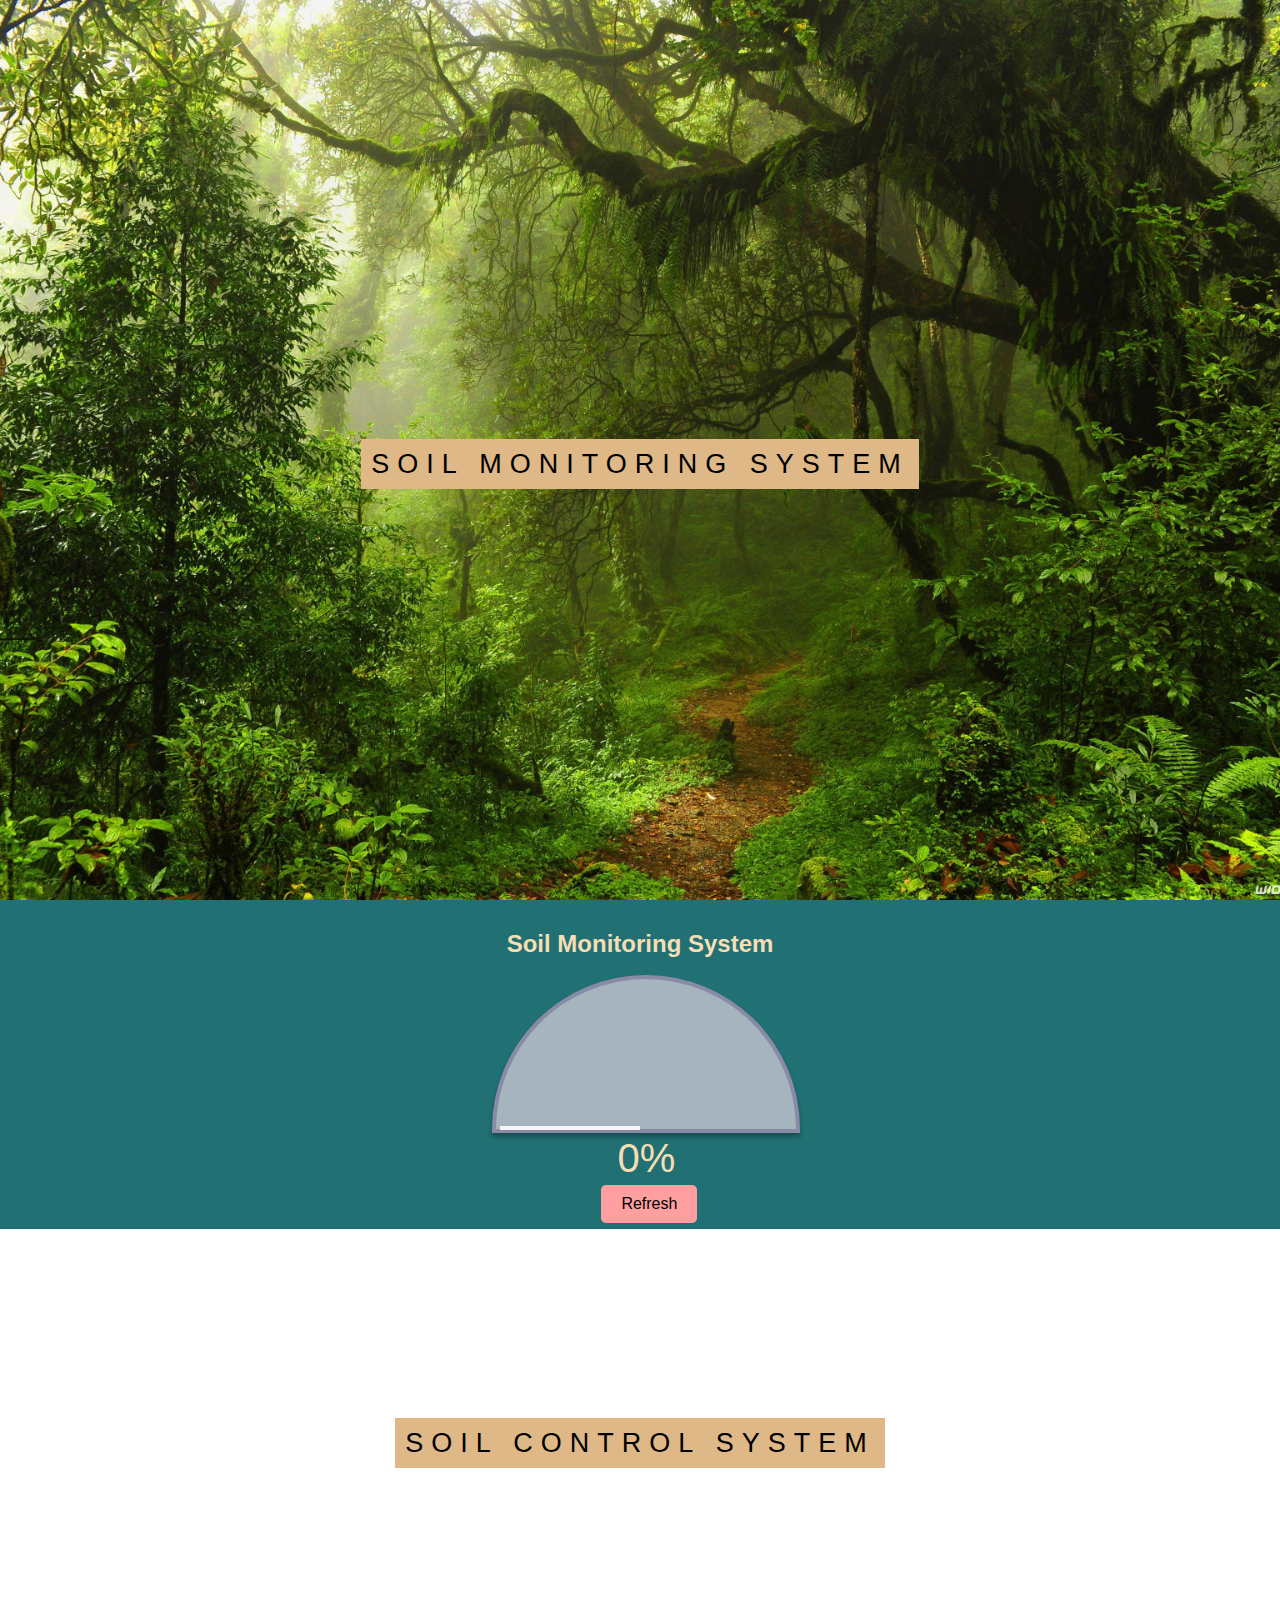
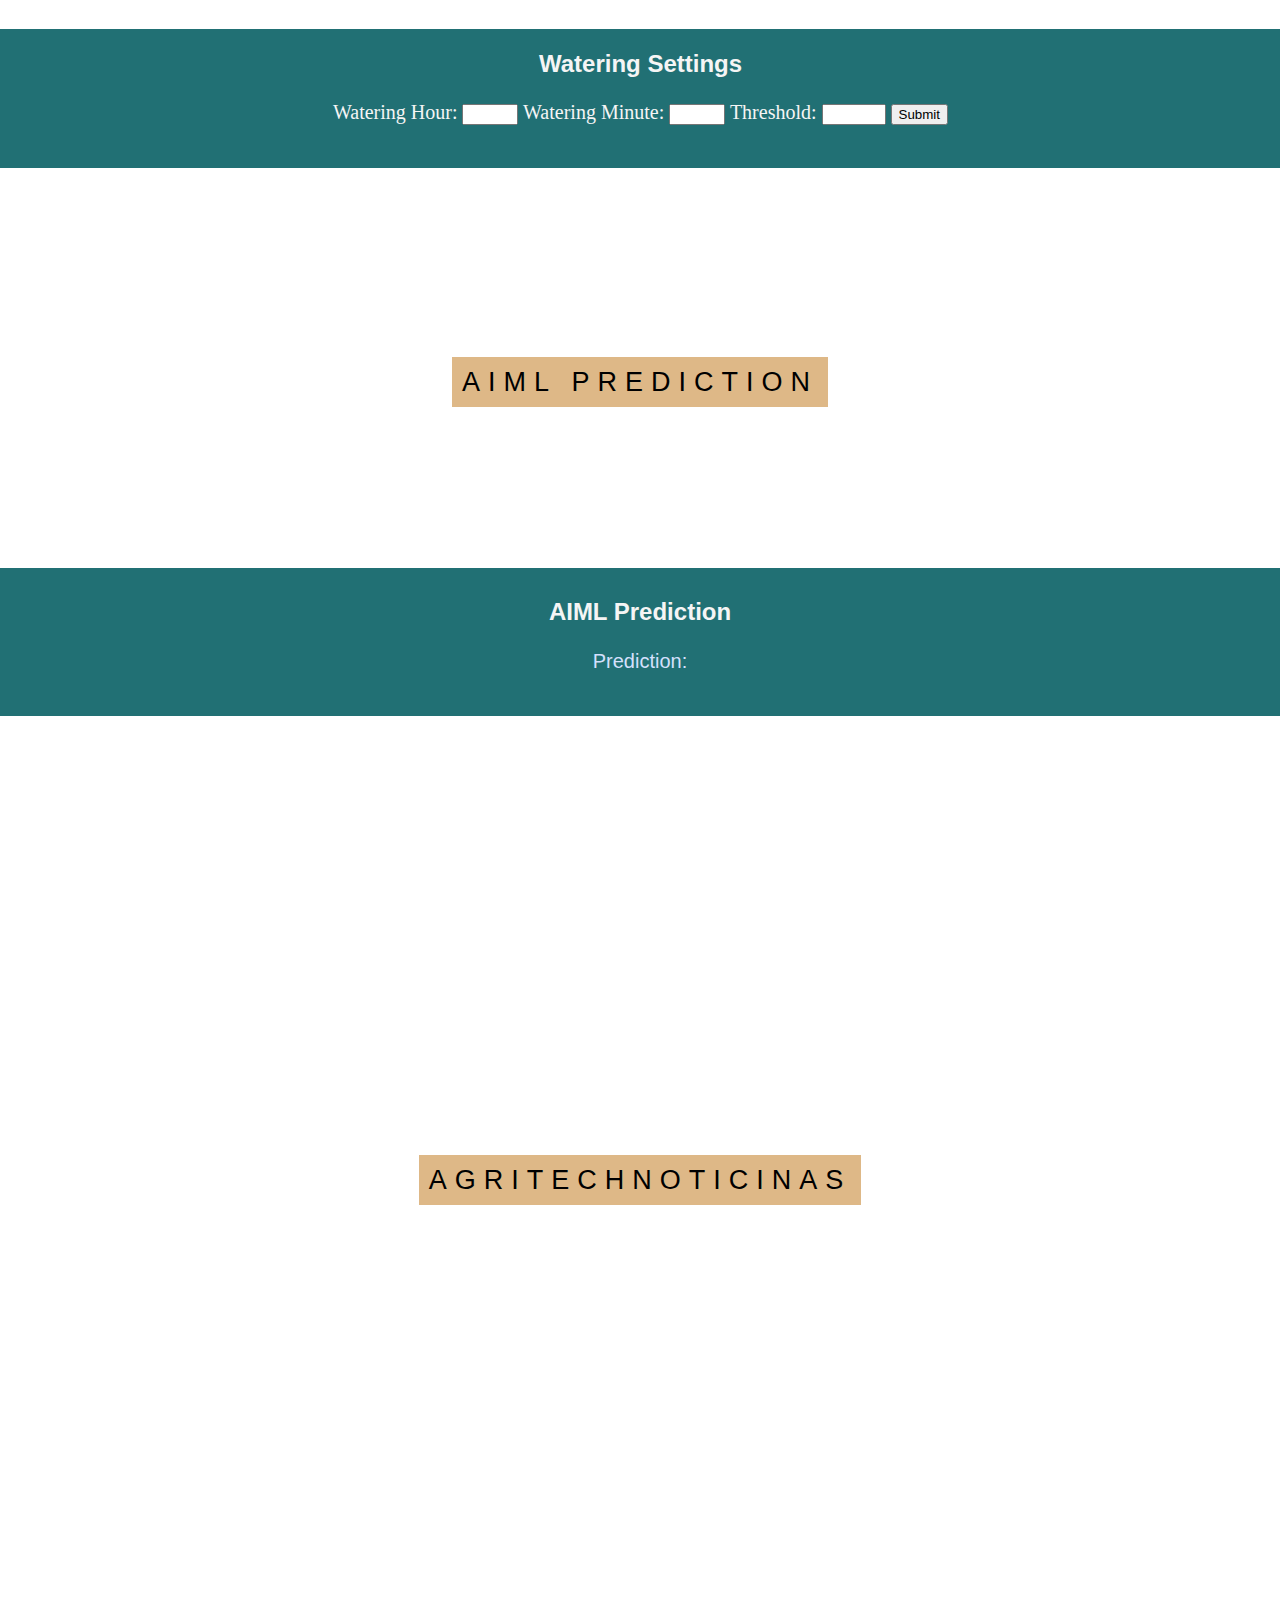
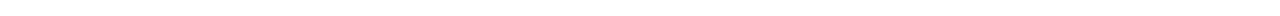
<file: parallex website/parallex website.html>
<!DOCTYPE html>
<html lang="en">
<head>
    <meta charset="UTF-8">
    <meta name="viewport" content="width=device-width, initial-scale=1.0">
    <title>Soil monitoring system</title>
    <link rel="stylesheet" href="style.css">
</head>
<body>
    <!--Section1-->
    <section class="img1">
        <div class="text">
            <span class="textBg">Soil monitoring system</span>
        </div>
    </section>
    <section class="section1 section-light">
        <h2>
            Soil Monitoring System
        </h2>
        <p>
            <div class="dial">
                <div class="needle" id="needle"></div>
                <div class="SoilMoisture" id ="SoilMoisture">0%</div>
                <button class="fetch-button" onclick="GetData()">Refresh</button>
              </div>
        </p>
    </section>

    <!--SEction 2-->
    <section class="img2">
        <div class="text">
            <span class="textBg">Soil control system</span>
        </div>
    </section>
    <section class="section2 section-dark">
        <h2 >Watering Settings</h2>
        <p>
            <div class="middle">
                
                <form id="wateringForm">
                  <label for="wateringHour">Watering Hour:</label>
                  <input type="number" id="wateringHour" name="wateringHour" min="0" max="23" required>
                  <label for="wateringMinute">Watering Minute:</label>
                  <input type="number" id="wateringMinute" name="wateringMinute" min="0" max="59" required>
                  <label for="threshold">Threshold:</label>
                  <input type="number" id="threshold" name="threshold" min="0" max="100" required>
                  <input type="submit" value="Submit" onclick="submitForm()">
                </form>
                </div>
            </p>
    </section>

    <!--SEction 3-->
    <section class="img3">
        <div class="text">
            <span class="textBg">AIML prediction</span>
        </div>
    </section>
    <section class="section3 section-dark">
        <h2>
            AIML Prediction
        </h2>
        <p>
        <div class="predict">Prediction: </div>
    <div id ="Prediction">
    </div>
</p>
    </section>

    <!--First section copy -->
    <section class="img1">
        <div class="text">
            <span class="textBg">Agritechnoticinas</span>
        </div>
    </section>
    
<script>
    setInterval(drawClock, 1000);
    function drawClock(){
        var now = new Date();
        var hour = now.getHours();
        var minute = now.getMinutes();
        var second = now.getSeconds();
        //Date
        var options = {year: 'numeric', month: 'long', day: 'numeric' };
          var today  = new Date();
        document.getElementById("date").innerHTML = today.toLocaleDateString("en-US", options);
        
        //hour
        var hourAngle = (360*(hour/12))+((360/12)*(minute/60));
        var minAngle = 360*(minute/60);
        document.getElementById("hour").style.transform = "rotate("+(hourAngle)+"deg)";
        //minute
        document.getElementById("min").style.transform = "rotate("+(minAngle)+"deg)";
    
        //Get Humidity Temperature and Rain Data
        GetData();
    }
    function setDialReading(read){
      var readingAngle = (180*read/100)-90;
      document.getElementById("needle").style.transform = "rotate("+(readingAngle)+"deg)";
    }
    function GetData(){
      var xhttp = new XMLHttpRequest();
        xhttp.onreadystatechange = function() {
          if (this.readyState == 4 && this.status == 200) {
          var txt = this.responseText;
          var obj = JSON.parse(txt); //Ref: https://www.w3schools.com/js/js_json_parse.asp
            document.getElementById("SoilMoisture").innerHTML = Math.round(obj.SoilMoisture) + " %";
            document.getElementById("MotorSpeed").innerHTML = Math.round(obj.PumpSpeedPercentage) + " %";
            document.getElementById("WeeklyAverage").innerHTML = Math.round(obj.WeeklyAverage) + " %";
            document.getElementById("WeeklyWaterAverage").innerHTML = Math.round(obj.WeeklyWaterAverage) + " ml";
            document.getElementById("Prediction").innerHTML = obj.Prediction;
            /*document.getElementById('wateringHour').innerHTML = obj.wateringHour;
            document.getElementById('wateringMinute').innerHTML = obj.wateringMinute;
            document.getElementById('threshold').innerHTML = obj.threshold;*/
            var READ = Math.round(obj.SoilMoisture);
            setDialReading(READ);
          }
        };
     xhttp.open("GET", "SendData", true); //Handle readADC server on ESP8266
     xhttp.send();
    }
    function submitForm() {
      // Get the form values
      const wateringHour = document.getElementById('wateringHour').value;
      const wateringMinute = document.getElementById('wateringMinute').value;
      const threshold = document.getElementById('threshold').value;
      // Prepare the data to be sent
      const data = {
          wateringHour: wateringHour,
          wateringMinute: wateringMinute,
          threshold: threshold
      };
      // Create a new XMLHttpRequest object
      const xhr = new XMLHttpRequest();
      // Configure it: POST-request for the given URL / endpoint
      xhr.open('POST','SetData', true);
      xhr.setRequestHeader('Content-Type', 'text/plain');
      // Setup a function to run when the request completes successfully
      xhr.onload = function () {
          if (xhr.status >= 200 && xhr.status < 300) {
              // Handle the response from the server if needed
              console.log('Success:', xhr.responseText);
          } else {
              console.error('Request failed with status:', xhr.status, xhr.statusText);
          }
      };
      // Handle network errors
      xhr.onerror = function () {
          console.error('Network request failed');
      };
      // Convert the data object to a JSON string and send the request
      xhr.send(JSON.stringify(data));
    }
    </script>
</body>
</html>
</file>
<file: Multi-page website/style.css>
*{
    margin: 0;
    padding: 0;
    font-family: "Poppins", sans-serif;
}
/* header */
.header{
    min-height: 100vh;
    width: 100%;
    background-image: linear-gradient(rgba(4,9,30,0.7),rgba(4,9,30,0.7)),url(banner.png);
    background-position: center;
    background-size: cover;
    position: relative;
}

nav{
    display: flex;
    padding: 2% 6%;
    justify-content: space-between;
    align-items: center;
}
nav img{
    width: 150px;
}

.nav-links{
    flex: 1;
    text-align: right;
}
.nav-links ul li{
    list-style: none;
    display: inline-block;
    padding: 8px 12px;
    position: relative;
}
.nav-links ul li a{
    color: white;
    text-decoration: none;
    font-size: 13px;
}
.nav-links ul li::after{
    content: '';
    width: 0;
    height: 2px;
    background: #f44336;
    display: block;
    margin: auto;
    transition: 0.5s;
}

.nav-links ul li:hover::after{
    width: 100%;
}
.text-box{
    width: 90%;
    color: white;
    top: 50%;
    left: 50%;
    position: absolute;
    transform: translate(-50%,-50%);
    text-align: center;
}
.text-box h1{
    font-size: 62px;
}
.text-box p{
    margin: 10px 0 40px;
    font-size: 14px;
    color: white ;
}

.hero-btn{
    display: inline-block;
    text-decoration: none;
    background: transparent;
    color: #fff;
    border: 1px solid #fff;
    padding: 12px 34px;
    font-size: 13px;
    position: relative;
    cursor: pointer;
}
.hero-btn:hover{
    border: 1px solid #f44336;
    background-color: #f44336;
    transition: 1s;
}

nav .fa-solid{
    display: none;

}

@media(max-width:700px){   
.text-box h1{
    font-size: 20px;
}
.nav-links ul li{
    display: block;}

.nav-links{
    position:fixed;
    background: #f44336;
    width: 200px;
    top: 0;
    right: -250px;
    text-align: left;
    height: 100vh;
    z-index: 2;
    transition: 1s;
}
nav .fa{
    display: block;
    color: #fff;
    margin: 10px;
    cursor: pointer;
    font-size: 22px;
}
.nav-links ul{
    padding: 30px;
}
}
/************************** course**********************/
.course{
    width: 80%;
    margin: auto;
    text-align: center;
    padding-top: 100px;
}
h1{
    font-size: 36px;
    font-weight: 600;
}
p{
    color: #777;
    font-size: 14px;
    font-weight: 300;
    line-height: 22px;
    padding:10px;
}
.row{
    display: flex;
    justify-content: space-between;
    margin-top: 5%;
}

.course-col{
    flex-basis: 31%;
    background: #fff3f3;
    border-radius: 10px;
    margin-bottom: 5%;
    padding: 20px 12px;
    box-sizing: border-box;
}
h3{
    text-align: center;
    font-weight: 600;
    margin: 10px 0;
}
.course-col:hover{
    transition: 0.5s;
    box-shadow: 0 0 20px 0px rgba(0,0,0,0.2);

}
@media(max-width:700px){
.row{
    flex-direction: column;
}
}
/********************Campus*********************/
.campus{
    width: 80%;
    margin: auto;
    text-align: center;
    padding-top: 50px;
}
.campus-col{
    flex-basis: 32%;
    overflow: hidden;
    border-radius: 10px;
    margin-bottom: 30px;
    position: relative;
}
.campus-col img{
    width: 100%;
    display: block;

}
.layer{
    background: rgba(226,0,0,0.7);
    position: absolute;
    top: 0;
    left: 0;
    width: 100%;
    height: 100%;
    background: transparent;
    transition: 0.5s;
}
.layer:hover{
background: rgba(226,0,0,0.7);
}
.layer h3{
    font-weight: 500;
    width: 100%;
    color: #fff;
    left: 50%;
    position: absolute;
    font-size: 26px;
    bottom: 0;
    transform: translateX(-50%);
    opacity: 0;
    transition: 0.5s;
}
.layer:hover h3{
    bottom: 49%;
    opacity: 1;
}
/* Facilities */
.facilities{
    width: 80%;
    margin: auto;
    text-align: center;
    padding-top: 100px;
}
.facilities-col{
    flex-basis: 31%;
    border-radius: 10px;
    margin-bottom: 5%;
    text-align: left;
}

.facilities-col img{
    border-radius: 10px;
    width: 100%;
}
.facilities-col p{
    padding: 0;
}
.facilities-col h3{
    text-align: left;
    margin-top: 16px;
    margin-bottom: 15px;
}
/********************************Testimonials****************************/
.testimonials{
    width: 80%;
    margin: auto;
    padding-top: 100px;
    text-align: center;
}
.testimonial-col{
    flex-basis: 44%;
    border-radius: 10px;
    margin-bottom: 5%;
    text-align: left;
    background: #fff3f3;
    cursor: pointer;
    padding: 25px;
    display: flex;
}
.testimonial-col img{
    height: 40px;
    margin-left: 5px;
    margin-right: 30px;
    border-radius: 50%;
}
.testimonial-col p{
    padding: 0;
}
.testimonial-col h3{
    margin-top: 15px;
    text-align: left;
}
.testimonial-col .fa-solid, .testimonial-col .fa-regular{
color: #f44336;
}
 @media(max-width:700px){
    .testimonial-col img{   
        margin-left: 0px;
        margin-right: 15px;
    }
    .cta h1{
        font-size: 24px;
    }
 }
/***************Call to action**************/
.cta{
    margin: 100px auto;
    width: 80%;
    background-image: linear-gradient(rgba(0,0,0,0.7),rgba(0,0,0,0.7)),url(banner.png);
background-position: center;
background-size: cover;
text-align: center;
padding: 100px 0;
border-radius: 10px;
}
.cta h1{
    color: #fff;
    padding: 0;
    margin-bottom: 40px;
}
/**************footer************/
.footer{
    width: 100%;
    text-align: center;
    padding: 30px 0;
}
.footer h4{
    margin-bottom: 25px;
    font-weight: 600;
    margin-top: 20px;
}

.icons .fa-brands{
    color: #f44336;
    margin: 0 13px;
    cursor: pointer;
    padding: 18px 0;
}

.fa-heart{
    color: #f44336;
}

/* about us pge */
.sub-header{
    height: 50vh;
    width: 100%;
    background-image: linear-gradient(rgba(4,9,30,0.7),rgba(4,9,30,0.7)),url(background.jpg);
    background-position: center;
    text-align: center;
    color: #fff;
    background-size: cover;

}

.sub-header h1{
    margin-top: 100px;
}
.about-us{
    width: 80%;
    margin: auto;
    padding-top: 80px;
    padding-bottom: 50px;
}
.about-col{
    flex-basis: 48%;
    padding: 30px 2px;
}
.about-col img{
    width:100% ;
}
.about-col h1{
    padding-top: 0;
}

.about-col p{
    padding: 15px 0 25px;
}
.red-btn{
    border: 1px solid #f44336;
    background: transparent;
    color: #f44336;
}
.red-btn:hover{
    color: #fff;
}
/* Blog page */
.blog-content{
    width: 80%;
    margin: auto;
    padding: 60px 0;
}
.blog-left{
    flex-basis: 65%;
}
.blog-left img{
    width: 100%;
}
.blog-left h2{
    color: #222;
    font-weight: 600;
    margin: 30px 0;
}
.blog-left p{
    color: #999;
    padding: 0;
}
.blog-right{
    flex-basis: 32% ;
}
.blog-right h3{
    color: #fff;
    background: #f44336;
    padding: 7px 0;
    font-size: 16px;
    margin-bottom: 20px;
}
.blog-right div{
    display: flex;
    align-items: center;
    justify-content: space-between;
    padding: 8px;
    box-sizing: border-box;
    color: #555;
}
.comment-box{
    border: 1px solid #ccc;
    margin: 50px 0;
    padding: 10px 20px;
}
.comment-box h3{
    text-align: left;
}
.comment-form input, .comment-form textarea{
    width: 100%;
    padding: 10px;
    margin: 15px 0;
    border: none;
    background: #f0f0f0;
    outline: none;
    box-sizing: border-box;
}

.comment-form button{
    margin: 10px 0;
}
@media (max-width:700px) {
    .sub-header h1{
        font-size: 24px;
    }
}
/* contact page */
.location{
    width: 80%;
    margin: auto;
    padding: 80px 0;
}
.location iframe{
    width: 100%;
}
.contact-us{
    width: 80%;
    margin: auto;
}
.contact-col{
    flex-basis: 48%;
    margin-bottom: 30px;
}
.contact-col div{
    display: flex;
    align-items: center;
    margin-bottom: 40px;
}
.contact-col div .fa-solid{
    font-size: 28px;
    color: #f44336;
    margin: 10px 30px;
    margin: 10px;
    margin-right: 30px;
}
.contact-col div p{
    padding:0;
}
.contact-col div h5{
    font-size: 20px;
    margin-bottom: 5px;
    color: #555;
    font-weight: 400;
}
.contact-col input , .contact-col textarea{
    margin-bottom: 17px;
    border: 1px solid #ccc;
    outline: none;
    padding: 15px;
    width: 100%;
    box-sizing: border-box;
}
</file>
<file: Amazon clone/style1.css>
*{
    margin: 0;
    font-family: Arial;
    border: border-box;
}

.navbar{
    height: 60px;
    background-color: #0f1111;
    color: white;
    display: flex;
    align-items: center;
    justify-content: space-evenly;
}

.nav-logo{
    height: 50px;
    width: 100px;
}
.logo{

    background-image: url("amazon_logo.png");
    background-size: cover;
    height: 50px;
    width: 100px;
}
.border{
    border: 1.5px solid transparent;
}

.border:hover{
    border: 1.5px solid white;
}

/**Box2_address**/
.Address-first{
    color: #cccccc;
    font-size: 0.85rem;
}
.Address-second{
    font-size: 1rem;
    margin-left: 3px;
}
.add-icon{
    display: flex;
    align-items: center;
}

/**Box3_search**/
.nav-search{
    display: flex;
    justify-content: space-evenly;
    background-color: pink;
    width: 620px;
    height: 40px;
    border-radius: 4px;
}
.nav-search:hover{
    border: 2px solid orange;
}

.search-select{
    background-color: #f3f3f3;
    width: 50px;
    text-align: center;
    border-top-left-radius: 4px;
    border-bottom-left-radius: 4px;
    border: none;
}
.search-input{
    width:100%;
    font-size: 1rem;
    border: none;

}
.search-icon{
    width: 45px;
    display: flex;
    justify-content: center;
    align-items: center;
    font-size: 1.2rem;
    background-color: #febd68;
    border-top-right-radius: 4px;
    border-bottom-right-radius: 4px;
    color: #0f1111;
}

/**box4**/
span{
    font-size: 0.7rem;
}
.nav-second{
    font-size: 0.85rem;
    font-weight: 700;
}

/**box5**/
.nav-cart i{
    font-size: 20px;
    
}
.nav-cart{
    font-size: 0.85rem;
    font-weight: 700;
    
}

/**next section panel**/
.panel{
    height: 40px;
    background-color: #222f3d;
    display: flex;
    color: white;
    align-items: center;
    justify-content: space-evenly;
}
.panel-ops p{
    display: inline;
    margin-left: 15px;
}
.panel-ops{
    width: 70%;
    font-size: 0.85rem;
}
.panel-deals{
    font-size: 0.9rem;
    font-weight: 700;
}
/**hero section**/
.hero-section{
    background-image: url(top_image.jpg);
    background-size: cover;
    height: 380px;
    display: flex;
    justify-content: center;
    align-items: flex-end;

}
.hero-message{
    background-color: white;
    color: black;
    height: 40px;
    display: flex;
    align-items: center;
    justify-content: center;
    font-size: 0.85rem;
    width: 80%;
    margin-bottom: 25px;
}
.hero-message a{
    color: #007185;
}

/**Shop section**/
.shop-section{
    display: flex;
    flex-wrap: wrap;
    justify-content: space-evenly;
    background-color: rgb(190, 225, 190);
}
.box {
    height: 380px;
    /**border:2px solid black;**/
    width: 23%;
    background-color: white;
    padding: 20px 0px 15px;
    margin-top: 15px;
}
.box-image{
    height: 300px;
    background-size: cover;
    margin-top: 1rem;
    margin-bottom: 1rem;


}
.box-content{
    margin-left: 1rem;
    margin-right: 1rem;
}
.box-content p{
    color: #007185;
}

/**footer**/
footer{
    margin-top: 15px;
}
.footer-panel1{
    background-color: #37475a;
    color: white;
    height: 50px;
    display: flex;
    justify-content: center;
    align-items: center;
    font-size: 0.85rem;
}
.footer-panel2{
    background-color: #222f3d;
    color: white;
    height: 300px;
    display: flex;
    justify-content: space-evenly;
}
ul{
    margin-top: 20px;
}
ul a{
    display: block;
    font-size: 0.85rem;
    margin-top: 10px;
    color: #dddddd;
}

.footer-panel3{
    background-color: #222f3d;
    color: white;
    border-top: 0.5px solid white;
    height: 70px;
    display: flex;
    justify-content: center;
    align-items: center;
}

.logo{
    background-image: url("amazon_logo.png");
    background-size: cover;
    height: 50px;
    width: 100px;
}
.footer-panel4{
    background-color: #0f1111;
    color: white;
    /**display: flex;
    justify-content: center;
    align-items: center;**/
    height: 76px;
    font-size: 0.7rem;
    text-align: center;
}
.pages{
    
    padding-top: 25px ;
}
.copyright{
    
    padding-top: 5px ;
    

}
</file>
<file: parallex website/style.css>
html,body{
    height: 100%;
    margin: 0;
    font-size: 16px;
    font-family: "Lato", sans-serif;
    font-weight: 400;
    line-height: 1.8em;
    color: #666;
}
.text{
    position: absolute;
    top: 50%;
    width: 100%;
    text-align: center;
    font-size: 27px;
    color: black;
    letter-spacing: 8px;
    text-transform: uppercase;
}

.textBg{
    background-color: burlywood;
    color: black;
    font-weight: 400;
    padding: 10px;
}
.img3{
    background-image: url(leaf.jpg);
    min-height: 400px;
}
.img2{
    background-image: url(field3.jpg);
    min-height: 400px;
}
.img1{
    background-image: url(forest.jpg);
    min-height: 100%;
}

.img1,
.img2,
.img3{
    
    background-repeat: no-repeat;
    position: relative;
    background-position: center;
    background-size: cover;
    background-attachment: fixed;
}

.section1{
    padding: 10px 10px 250px 10px;
    text-align: center;
}

.section3{
    padding: 10px 10px 25px 10px;
    text-align: center;
}

.section2{
    padding: 1px 0px 25px 1px;
    text-align: center;
    
}
.section-light{
    background-color: #217074;
    color: wheat;
}
.section-dark{
    background-color: #217074;
    color: whitesmoke;
}

.dial{
    background:#a6b4bd; 
    border-radius: 150px 150px 0 0;
    box-shadow:0 0 0 4px #898AA6,0 4px 4px 4px rgba(0, 0, 0, 0.3);
    height:150px;
    position:absolute;
    display: flex;
    justify-content: center;
    align-items: center;
    margin-left: 38%;
    width:300px;

  }
.needle{
    background:#f5f5f5;
    height:140px;
    left:24%;
    position: absolute;
    top: 79px;
    display: flex;
    justify-content: center;
    align-items: center;
    transform:rotate(-90deg);
    width:4px;
  }
  .SoilMoisture{
    display: inline-block;
    font-size:40px;
    margin-top:70%;
    position: absolute;
display: flex;
justify-content: center;
align-items: center;
    
  }
  
  .fetch-button {
    margin-top: 300px;
    margin-left: 2%;
    padding: 10px 20px;
    font-size: 16px;
    cursor: pointer;
    background-color: #FF9F9F;
    color: black;
    border: none;
    border-radius: 5px;
    text-decoration: none;
    position: absolute;
    display: flex;
    justify-content: center;
    align-items: center;
    transition: background-color 0.3s;
  }
  .fetch-button:hover {
    background-color: #E97777;
  }
  .predict{
   display: flex;
   justify-content: center;
   align-items: center;
   font-size: 20px;
   color: #d4e0fd;
  }
  
  .middle{
    font-family:'Advent Pro';
    font-size: 20px;
    display: flex;
    justify-content: space-evenly;
    align-items: stretch;
   
    }
</file>
